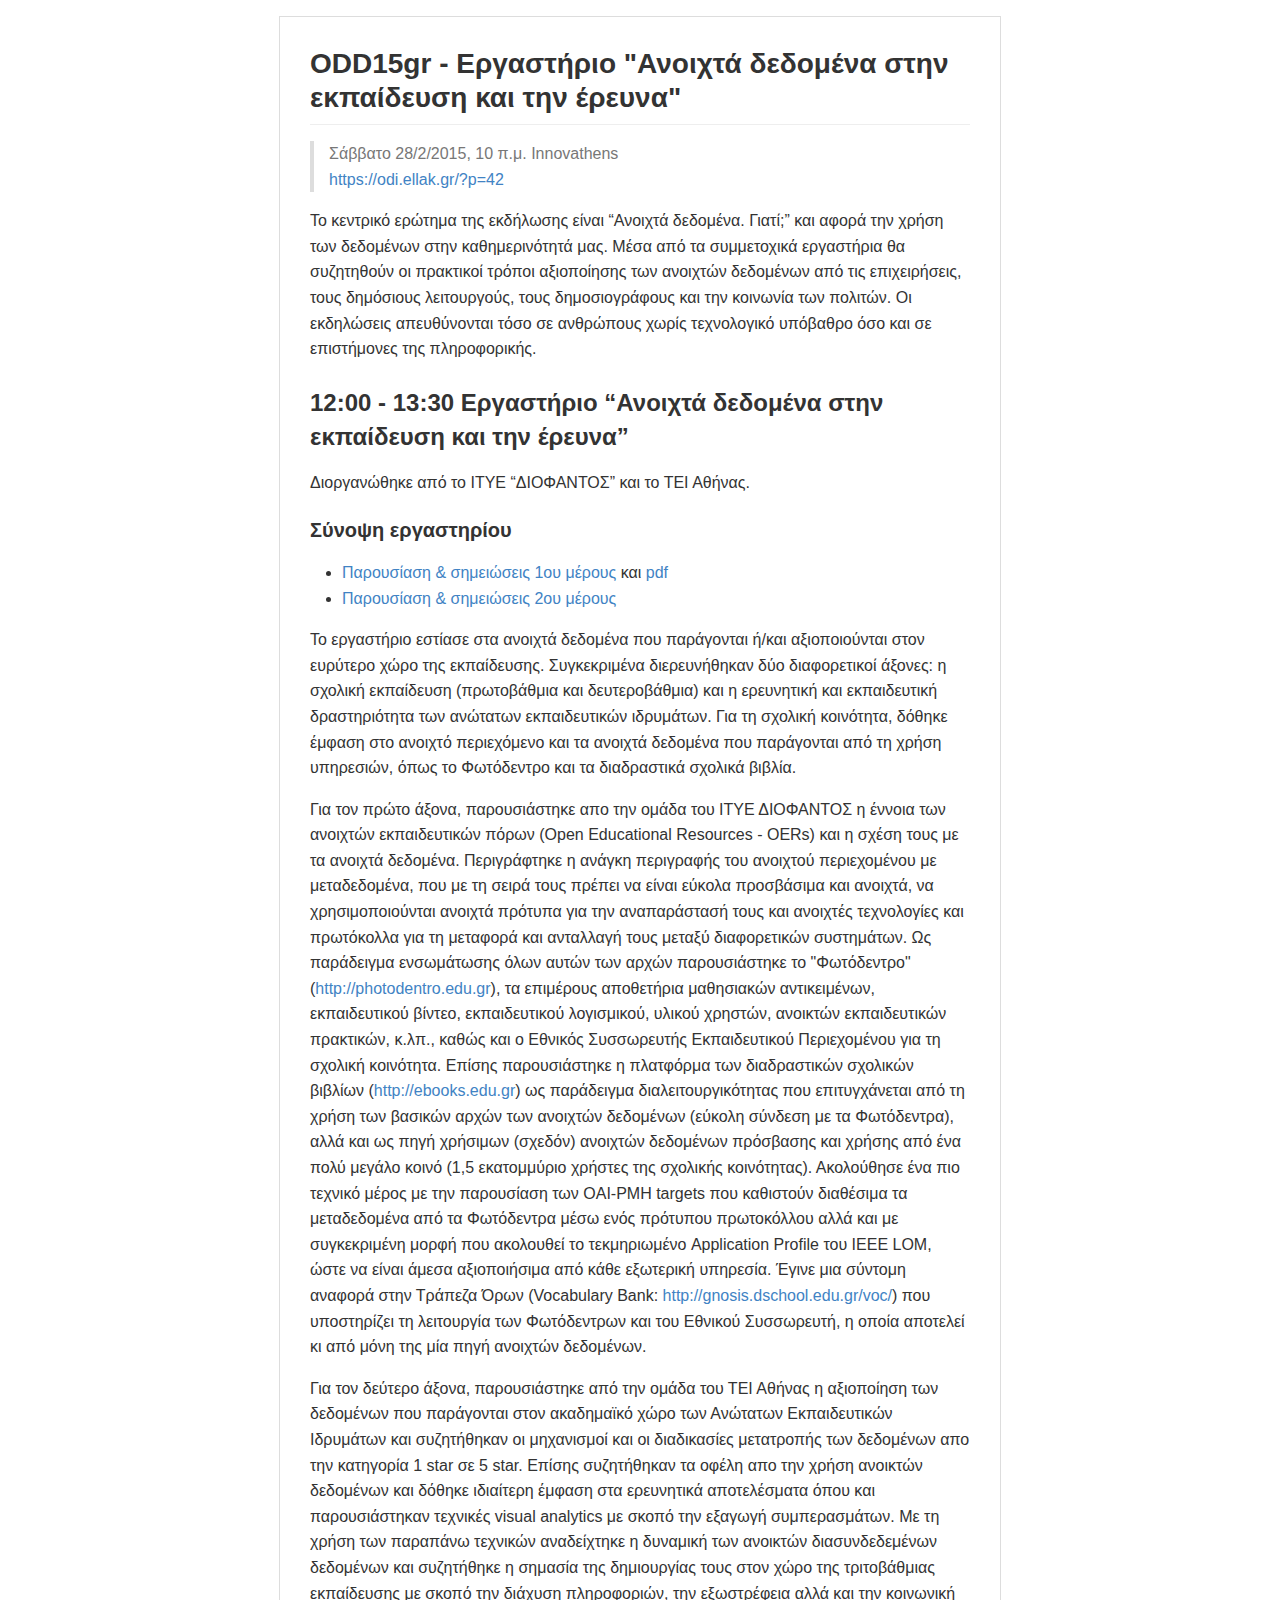
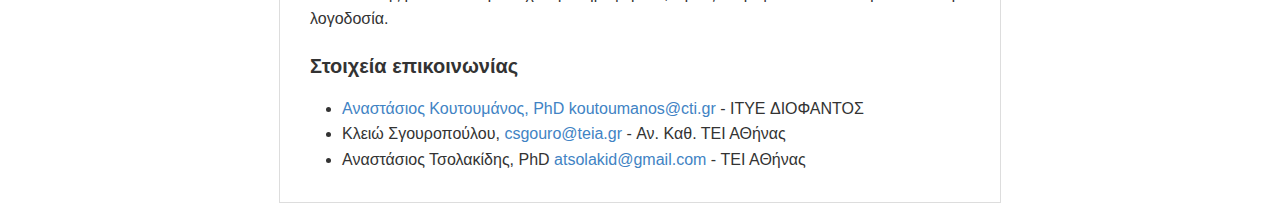
<file: odd15gr_edu-k12/index.html>
<!DOCTYPE html><html><head><meta charset="utf-8"><style>body {
  width: 45em;
  border: 1px solid #ddd;
  outline: 1300px solid #fff;
  margin: 16px auto;
}

body .markdown-body
{
  padding: 30px;
}

@font-face {
  font-family: octicons-anchor;
  src: url([data-uri]) format('woff');
}

.markdown-body {
  -ms-text-size-adjust: 100%;
  -webkit-text-size-adjust: 100%;
  color: #333;
  overflow: hidden;
  font-family: "Helvetica Neue", Helvetica, "Segoe UI", Arial, freesans, sans-serif;
  font-size: 16px;
  line-height: 1.6;
  word-wrap: break-word;
}

.markdown-body a {
  background: transparent;
}

.markdown-body a:active,
.markdown-body a:hover {
  outline: 0;
}

.markdown-body strong {
  font-weight: bold;
}

.markdown-body h1 {
  font-size: 2em;
  margin: 0.67em 0;
}

.markdown-body img {
  border: 0;
}

.markdown-body hr {
  -moz-box-sizing: content-box;
  box-sizing: content-box;
  height: 0;
}

.markdown-body pre {
  overflow: auto;
}

.markdown-body code,
.markdown-body kbd,
.markdown-body pre {
  font-family: monospace, monospace;
  font-size: 1em;
}

.markdown-body input {
  color: inherit;
  font: inherit;
  margin: 0;
}

.markdown-body html input[disabled] {
  cursor: default;
}

.markdown-body input {
  line-height: normal;
}

.markdown-body input[type="checkbox"] {
  -moz-box-sizing: border-box;
  box-sizing: border-box;
  padding: 0;
}

.markdown-body table {
  border-collapse: collapse;
  border-spacing: 0;
}

.markdown-body td,
.markdown-body th {
  padding: 0;
}

.markdown-body * {
  -moz-box-sizing: border-box;
  box-sizing: border-box;
}

.markdown-body input {
  font: 13px/1.4 Helvetica, arial, freesans, clean, sans-serif, "Segoe UI Emoji", "Segoe UI Symbol";
}

.markdown-body a {
  color: #4183c4;
  text-decoration: none;
}

.markdown-body a:hover,
.markdown-body a:focus,
.markdown-body a:active {
  text-decoration: underline;
}

.markdown-body hr {
  height: 0;
  margin: 15px 0;
  overflow: hidden;
  background: transparent;
  border: 0;
  border-bottom: 1px solid #ddd;
}

.markdown-body hr:before {
  display: table;
  content: "";
}

.markdown-body hr:after {
  display: table;
  clear: both;
  content: "";
}

.markdown-body h1,
.markdown-body h2,
.markdown-body h3,
.markdown-body h4,
.markdown-body h5,
.markdown-body h6 {
  margin-top: 15px;
  margin-bottom: 15px;
  line-height: 1.1;
}

.markdown-body h1 {
  font-size: 30px;
}

.markdown-body h2 {
  font-size: 21px;
}

.markdown-body h3 {
  font-size: 16px;
}

.markdown-body h4 {
  font-size: 14px;
}

.markdown-body h5 {
  font-size: 12px;
}

.markdown-body h6 {
  font-size: 11px;
}

.markdown-body blockquote {
  margin: 0;
}

.markdown-body ul,
.markdown-body ol {
  padding: 0;
  margin-top: 0;
  margin-bottom: 0;
}

.markdown-body ol ol,
.markdown-body ul ol {
  list-style-type: lower-roman;
}

.markdown-body ul ul ol,
.markdown-body ul ol ol,
.markdown-body ol ul ol,
.markdown-body ol ol ol {
  list-style-type: lower-alpha;
}

.markdown-body dd {
  margin-left: 0;
}

.markdown-body code {
  font: 12px Consolas, "Liberation Mono", Menlo, Courier, monospace;
}

.markdown-body pre {
  margin-top: 0;
  margin-bottom: 0;
  font: 12px Consolas, "Liberation Mono", Menlo, Courier, monospace;
}

.markdown-body .octicon {
  font: normal normal 16px octicons-anchor;
  line-height: 1;
  display: inline-block;
  text-decoration: none;
  -webkit-font-smoothing: antialiased;
  -moz-osx-font-smoothing: grayscale;
  -webkit-user-select: none;
  -moz-user-select: none;
  -ms-user-select: none;
  user-select: none;
}

.markdown-body .octicon-link:before {
  content: '\f05c';
}

.markdown-body>*:first-child {
  margin-top: 0 !important;
}

.markdown-body>*:last-child {
  margin-bottom: 0 !important;
}

.markdown-body .anchor {
  position: absolute;
  top: 0;
  bottom: 0;
  left: 0;
  display: block;
  padding-right: 6px;
  padding-left: 30px;
  margin-left: -30px;
}

.markdown-body .anchor:focus {
  outline: none;
}

.markdown-body h1,
.markdown-body h2,
.markdown-body h3,
.markdown-body h4,
.markdown-body h5,
.markdown-body h6 {
  position: relative;
  margin-top: 1em;
  margin-bottom: 16px;
  font-weight: bold;
  line-height: 1.4;
}

.markdown-body h1 .octicon-link,
.markdown-body h2 .octicon-link,
.markdown-body h3 .octicon-link,
.markdown-body h4 .octicon-link,
.markdown-body h5 .octicon-link,
.markdown-body h6 .octicon-link {
  display: none;
  color: #000;
  vertical-align: middle;
}

.markdown-body h1:hover .anchor,
.markdown-body h2:hover .anchor,
.markdown-body h3:hover .anchor,
.markdown-body h4:hover .anchor,
.markdown-body h5:hover .anchor,
.markdown-body h6:hover .anchor {
  padding-left: 8px;
  margin-left: -30px;
  line-height: 1;
  text-decoration: none;
}

.markdown-body h1:hover .anchor .octicon-link,
.markdown-body h2:hover .anchor .octicon-link,
.markdown-body h3:hover .anchor .octicon-link,
.markdown-body h4:hover .anchor .octicon-link,
.markdown-body h5:hover .anchor .octicon-link,
.markdown-body h6:hover .anchor .octicon-link {
  display: inline-block;
}

.markdown-body h1 {
  padding-bottom: 0.3em;
  font-size: 2.25em;
  line-height: 1.2;
  border-bottom: 1px solid #eee;
}

.markdown-body h2 {
  padding-bottom: 0.3em;
  font-size: 1.75em;
  line-height: 1.225;
  border-bottom: 1px solid #eee;
}

.markdown-body h3 {
  font-size: 1.5em;
  line-height: 1.43;
}

.markdown-body h4 {
  font-size: 1.25em;
}

.markdown-body h5 {
  font-size: 1em;
}

.markdown-body h6 {
  font-size: 1em;
  color: #777;
}

.markdown-body p,
.markdown-body blockquote,
.markdown-body ul,
.markdown-body ol,
.markdown-body dl,
.markdown-body table,
.markdown-body pre {
  margin-top: 0;
  margin-bottom: 16px;
}

.markdown-body hr {
  height: 4px;
  padding: 0;
  margin: 16px 0;
  background-color: #e7e7e7;
  border: 0 none;
}

.markdown-body ul,
.markdown-body ol {
  padding-left: 2em;
}

.markdown-body ul ul,
.markdown-body ul ol,
.markdown-body ol ol,
.markdown-body ol ul {
  margin-top: 0;
  margin-bottom: 0;
}

.markdown-body li>p {
  margin-top: 16px;
}

.markdown-body dl {
  padding: 0;
}

.markdown-body dl dt {
  padding: 0;
  margin-top: 16px;
  font-size: 1em;
  font-style: italic;
  font-weight: bold;
}

.markdown-body dl dd {
  padding: 0 16px;
  margin-bottom: 16px;
}

.markdown-body blockquote {
  padding: 0 15px;
  color: #777;
  border-left: 4px solid #ddd;
}

.markdown-body blockquote>:first-child {
  margin-top: 0;
}

.markdown-body blockquote>:last-child {
  margin-bottom: 0;
}

.markdown-body table {
  display: block;
  width: 100%;
  overflow: auto;
  word-break: normal;
  word-break: keep-all;
}

.markdown-body table th {
  font-weight: bold;
}

.markdown-body table th,
.markdown-body table td {
  padding: 6px 13px;
  border: 1px solid #ddd;
}

.markdown-body table tr {
  background-color: #fff;
  border-top: 1px solid #ccc;
}

.markdown-body table tr:nth-child(2n) {
  background-color: #f8f8f8;
}

.markdown-body img {
  max-width: 100%;
  -moz-box-sizing: border-box;
  box-sizing: border-box;
}

.markdown-body code {
  padding: 0;
  padding-top: 0.2em;
  padding-bottom: 0.2em;
  margin: 0;
  font-size: 85%;
  background-color: rgba(0,0,0,0.04);
  border-radius: 3px;
}

.markdown-body code:before,
.markdown-body code:after {
  letter-spacing: -0.2em;
  content: "\00a0";
}

.markdown-body pre>code {
  padding: 0;
  margin: 0;
  font-size: 100%;
  word-break: normal;
  white-space: pre;
  background: transparent;
  border: 0;
}

.markdown-body .highlight {
  margin-bottom: 16px;
}

.markdown-body .highlight pre,
.markdown-body pre {
  padding: 16px;
  overflow: auto;
  font-size: 85%;
  line-height: 1.45;
  background-color: #f7f7f7;
  border-radius: 3px;
}

.markdown-body .highlight pre {
  margin-bottom: 0;
  word-break: normal;
}

.markdown-body pre {
  word-wrap: normal;
}

.markdown-body pre code {
  display: inline;
  max-width: initial;
  padding: 0;
  margin: 0;
  overflow: initial;
  line-height: inherit;
  word-wrap: normal;
  background-color: transparent;
  border: 0;
}

.markdown-body pre code:before,
.markdown-body pre code:after {
  content: normal;
}

.markdown-body .highlight {
  background: #fff;
}

.markdown-body .highlight .h {
  color: #333;
  font-style: normal;
  font-weight: normal;
}

.markdown-body .highlight .mf,
.markdown-body .highlight .mh,
.markdown-body .highlight .mi,
.markdown-body .highlight .mo,
.markdown-body .highlight .il,
.markdown-body .highlight .m {
  color: #945277;
}

.markdown-body .highlight .s,
.markdown-body .highlight .sb,
.markdown-body .highlight .sc,
.markdown-body .highlight .sd,
.markdown-body .highlight .s2,
.markdown-body .highlight .se,
.markdown-body .highlight .sh,
.markdown-body .highlight .si,
.markdown-body .highlight .sx,
.markdown-body .highlight .s1 {
  color: #df5000;
}

.markdown-body .highlight .kc,
.markdown-body .highlight .kd,
.markdown-body .highlight .kn,
.markdown-body .highlight .kp,
.markdown-body .highlight .kr,
.markdown-body .highlight .kt,
.markdown-body .highlight .k,
.markdown-body .highlight .o {
  font-weight: bold;
}

.markdown-body .highlight .kt {
  color: #458;
}

.markdown-body .highlight .c,
.markdown-body .highlight .cm,
.markdown-body .highlight .c1 {
  color: #998;
  font-style: italic;
}

.markdown-body .highlight .cp,
.markdown-body .highlight .cs,
.markdown-body .highlight .cp .h {
  color: #999;
  font-weight: bold;
}

.markdown-body .highlight .cs {
  font-style: italic;
}

.markdown-body .highlight .n {
  color: #333;
}

.markdown-body .highlight .na,
.markdown-body .highlight .nv,
.markdown-body .highlight .vc,
.markdown-body .highlight .vg,
.markdown-body .highlight .vi {
  color: #008080;
}

.markdown-body .highlight .nb {
  color: #0086B3;
}

.markdown-body .highlight .nc {
  color: #458;
  font-weight: bold;
}

.markdown-body .highlight .no {
  color: #094e99;
}

.markdown-body .highlight .ni {
  color: #800080;
}

.markdown-body .highlight .ne {
  color: #990000;
  font-weight: bold;
}

.markdown-body .highlight .nf {
  color: #945277;
  font-weight: bold;
}

.markdown-body .highlight .nn {
  color: #555;
}

.markdown-body .highlight .nt {
  color: #000080;
}

.markdown-body .highlight .err {
  color: #a61717;
  background-color: #e3d2d2;
}

.markdown-body .highlight .gd {
  color: #000;
  background-color: #fdd;
}

.markdown-body .highlight .gd .x {
  color: #000;
  background-color: #faa;
}

.markdown-body .highlight .ge {
  font-style: italic;
}

.markdown-body .highlight .gr {
  color: #aa0000;
}

.markdown-body .highlight .gh {
  color: #999;
}

.markdown-body .highlight .gi {
  color: #000;
  background-color: #dfd;
}

.markdown-body .highlight .gi .x {
  color: #000;
  background-color: #afa;
}

.markdown-body .highlight .go {
  color: #888;
}

.markdown-body .highlight .gp {
  color: #555;
}

.markdown-body .highlight .gs {
  font-weight: bold;
}

.markdown-body .highlight .gu {
  color: #800080;
  font-weight: bold;
}

.markdown-body .highlight .gt {
  color: #aa0000;
}

.markdown-body .highlight .ow {
  font-weight: bold;
}

.markdown-body .highlight .w {
  color: #bbb;
}

.markdown-body .highlight .sr {
  color: #017936;
}

.markdown-body .highlight .ss {
  color: #8b467f;
}

.markdown-body .highlight .bp {
  color: #999;
}

.markdown-body .highlight .gc {
  color: #999;
  background-color: #EAF2F5;
}

.markdown-body kbd {
  background-color: #e7e7e7;
  background-image: -webkit-linear-gradient(#fefefe, #e7e7e7);
  background-image: linear-gradient(#fefefe, #e7e7e7);
  background-repeat: repeat-x;
  display: inline-block;
  padding: 3px 5px;
  font: 11px Consolas, "Liberation Mono", Menlo, Courier, monospace;
  line-height: 10px;
  color: #000;
  border: 1px solid #cfcfcf;
  border-radius: 2px;
}

.markdown-body .highlight .pl-coc,
.markdown-body .highlight .pl-entm,
.markdown-body .highlight .pl-eoa,
.markdown-body .highlight .pl-mai .pl-sf,
.markdown-body .highlight .pl-pdv,
.markdown-body .highlight .pl-sc,
.markdown-body .highlight .pl-sr,
.markdown-body .highlight .pl-v,
.markdown-body .highlight .pl-vpf {
  color: #0086b3;
}

.markdown-body .highlight .pl-eoac,
.markdown-body .highlight .pl-mdht,
.markdown-body .highlight .pl-mi1,
.markdown-body .highlight .pl-mri,
.markdown-body .highlight .pl-va,
.markdown-body .highlight .pl-vpu {
  color: #008080;
}

.markdown-body .highlight .pl-c,
.markdown-body .highlight .pl-pdc {
  color: #b4b7b4;
  font-style: italic;
}

.markdown-body .highlight .pl-k,
.markdown-body .highlight .pl-ko,
.markdown-body .highlight .pl-kolp,
.markdown-body .highlight .pl-mc,
.markdown-body .highlight .pl-mr,
.markdown-body .highlight .pl-ms,
.markdown-body .highlight .pl-s,
.markdown-body .highlight .pl-sok,
.markdown-body .highlight .pl-st {
  color: #6e5494;
}

.markdown-body .highlight .pl-ef,
.markdown-body .highlight .pl-enf,
.markdown-body .highlight .pl-enm,
.markdown-body .highlight .pl-entc,
.markdown-body .highlight .pl-eoi,
.markdown-body .highlight .pl-sf,
.markdown-body .highlight .pl-smc {
  color: #d12089;
}

.markdown-body .highlight .pl-ens,
.markdown-body .highlight .pl-eoai,
.markdown-body .highlight .pl-kos,
.markdown-body .highlight .pl-mh .pl-pdh,
.markdown-body .highlight .pl-mp,
.markdown-body .highlight .pl-pde,
.markdown-body .highlight .pl-stp {
  color: #458;
}

.markdown-body .highlight .pl-enti {
  color: #d12089;
  font-weight: bold;
}

.markdown-body .highlight .pl-cce,
.markdown-body .highlight .pl-enc,
.markdown-body .highlight .pl-kou,
.markdown-body .highlight .pl-mq {
  color: #f93;
}

.markdown-body .highlight .pl-mp1 .pl-sf {
  color: #458;
  font-weight: bold;
}

.markdown-body .highlight .pl-cos,
.markdown-body .highlight .pl-ent,
.markdown-body .highlight .pl-md,
.markdown-body .highlight .pl-mdhf,
.markdown-body .highlight .pl-ml,
.markdown-body .highlight .pl-pdc1,
.markdown-body .highlight .pl-pds,
.markdown-body .highlight .pl-s1,
.markdown-body .highlight .pl-scp,
.markdown-body .highlight .pl-sol {
  color: #df5000;
}

.markdown-body .highlight .pl-c1,
.markdown-body .highlight .pl-cn,
.markdown-body .highlight .pl-pse,
.markdown-body .highlight .pl-pse .pl-s2,
.markdown-body .highlight .pl-vi {
  color: #a31515;
}

.markdown-body .highlight .pl-mb,
.markdown-body .highlight .pl-pdb {
  color: #df5000;
  font-weight: bold;
}

.markdown-body .highlight .pl-mi,
.markdown-body .highlight .pl-pdi {
  color: #6e5494;
  font-style: italic;
}

.markdown-body .highlight .pl-ms1 {
  background-color: #f5f5f5;
}

.markdown-body .highlight .pl-mdh,
.markdown-body .highlight .pl-mdi {
  font-weight: bold;
}

.markdown-body .highlight .pl-mdr {
  color: #0086b3;
  font-weight: bold;
}

.markdown-body .highlight .pl-s2 {
  color: #333;
}

.markdown-body .highlight .pl-ii {
  background-color: #df5000;
  color: #fff;
}

.markdown-body .highlight .pl-ib {
  background-color: #f93;
}

.markdown-body .highlight .pl-id {
  background-color: #a31515;
  color: #fff;
}

.markdown-body .highlight .pl-iu {
  background-color: #b4b7b4;
}

.markdown-body .highlight .pl-mo {
  color: #969896;
}

.markdown-body .task-list-item {
  list-style-type: none;
}

.markdown-body .task-list-item+.task-list-item {
  margin-top: 3px;
}

.markdown-body .task-list-item input {
  float: left;
  margin: 0.3em 0 0.25em -1.6em;
  vertical-align: middle;
}</style><title>#ODD15gr - Ανοιχτά δεδομένα στην εκπαίδευση και την έρευνα</title></head><body><article class="markdown-body"><h2>
<a id="user-content-open-data-day-2015-greece-education" class="anchor" href="#open-data-day-2015-greece--education" aria-hidden="true"><span class="octicon octicon-link"></span></a>ODD15gr - Εργαστήριο "Ανοιχτά δεδομένα στην εκπαίδευση και την έρευνα"</h2>

<blockquote>
<p>Σάββατο 28/2/2015, 10 π.μ. Innovathens<br>
<a href="https://odi.ellak.gr/?p=42">https://odi.ellak.gr/?p=42</a> </p>
</blockquote>

<p>Το κεντρικό ερώτημα της εκδήλωσης είναι “Ανοιχτά δεδομένα. Γιατί;” και αφορά την χρήση των δεδομένων στην καθημερινότητά μας. Μέσα από τα συμμετοχικά εργαστήρια θα συζητηθούν οι πρακτικοί τρόποι αξιοποίησης των ανοιχτών δεδομένων από τις επιχειρήσεις, τους δημόσιους λειτουργούς, τους δημοσιογράφους και την κοινωνία των πολιτών. 
Οι εκδηλώσεις απευθύνονται τόσο σε ανθρώπους χωρίς τεχνολογικό υπόβαθρο όσο και σε επιστήμονες της πληροφορικής.</p>

<h3>
<a id="user-content-1200---1330----Εργαστήριο-Ανοιχτά-δεδομένα-στην-εκπαίδευση-και-την-έρευνα" class="anchor" href="#1200---1330----%CE%95%CF%81%CE%B3%CE%B1%CF%83%CF%84%CE%AE%CF%81%CE%B9%CE%BF-%CE%91%CE%BD%CE%BF%CE%B9%CF%87%CF%84%CE%AC-%CE%B4%CE%B5%CE%B4%CE%BF%CE%BC%CE%AD%CE%BD%CE%B1-%CF%83%CF%84%CE%B7%CE%BD-%CE%B5%CE%BA%CF%80%CE%B1%CE%AF%CE%B4%CE%B5%CF%85%CF%83%CE%B7-%CE%BA%CE%B1%CE%B9-%CF%84%CE%B7%CE%BD-%CE%AD%CF%81%CE%B5%CF%85%CE%BD%CE%B1" aria-hidden="true"><span class="octicon octicon-link"></span></a>12:00 - 13:30    Εργαστήριο “Ανοιχτά δεδομένα στην εκπαίδευση και την έρευνα”</h3>

<p>Διοργανώθηκε από το ΙΤΥΕ “ΔΙΟΦΑΝΤΟΣ” και το ΤΕΙ Αθήνας.</p>

<h4>
<a id="user-content-Σύνοψη-εργαστηρίου" class="anchor" href="#%CE%A3%CF%8D%CE%BD%CE%BF%CF%88%CE%B7-%CE%B5%CF%81%CE%B3%CE%B1%CF%83%CF%84%CE%B7%CF%81%CE%AF%CE%BF%CF%85" aria-hidden="true"><span class="octicon octicon-link"></span></a>Σύνοψη εργαστηρίου</h4>

<ul>
<li>
<a href="./ODD15gr_EDU-K12.html">Παρουσίαση &amp; σημειώσεις 1ου μέρους</a> και <a href="./ODD15gr_EDU-K12.pdf">pdf</a>
</li>
<li><a href="./theodi_tei.pdf">Παρουσίαση &amp; σημειώσεις 2ου μέρους</a></li>
</ul>

<p>Το εργαστήριο εστίασε στα ανοιχτά δεδομένα που παράγονται ή/και αξιοποιούνται στον ευρύτερο χώρο της εκπαίδευσης. Συγκεκριμένα διερευνήθηκαν δύο διαφορετικοί άξονες: η σχολική εκπαίδευση (πρωτοβάθμια και δευτεροβάθμια) και η ερευνητική και εκπαιδευτική δραστηριότητα των ανώτατων εκπαιδευτικών ιδρυμάτων. Για τη σχολική κοινότητα, δόθηκε έμφαση στο ανοιχτό περιεχόμενο και τα ανοιχτά δεδομένα που παράγονται από τη χρήση υπηρεσιών, όπως το Φωτόδεντρο και τα διαδραστικά σχολικά βιβλία.  </p>

<p>Για τον πρώτο άξονα, παρουσιάστηκε απο την ομάδα του ΙΤΥΕ ΔΙΟΦΑΝΤΟΣ η έννοια των ανοιχτών εκπαιδευτικών πόρων (Open Educational Resources - OERs) και η σχέση τους με τα ανοιχτά δεδομένα. Περιγράφτηκε η ανάγκη περιγραφής του ανοιχτού περιεχομένου με μεταδεδομένα, που με τη σειρά τους πρέπει να είναι εύκολα προσβάσιμα και ανοιχτά, να χρησιμοποιούνται ανοιχτά πρότυπα για την αναπαράστασή τους και ανοιχτές τεχνολογίες και πρωτόκολλα για τη μεταφορά και ανταλλαγή τους μεταξύ διαφορετικών συστημάτων. Ως παράδειγμα ενσωμάτωσης όλων αυτών των αρχών παρουσιάστηκε το "Φωτόδεντρο" (<a href="http://photodentro.edu.gr">http://photodentro.edu.gr</a>), τα επιμέρους αποθετήρια μαθησιακών αντικειμένων, εκπαιδευτικού βίντεο, εκπαιδευτικού λογισμικού, υλικού χρηστών, ανοικτών εκπαιδευτικών πρακτικών, κ.λπ., καθώς και ο Εθνικός Συσσωρευτής Εκπαιδευτικού Περιεχομένου για τη σχολική κοινότητα. Επίσης παρουσιάστηκε η πλατφόρμα των διαδραστικών σχολικών βιβλίων (<a href="http://ebooks.edu.gr">http://ebooks.edu.gr</a>) ως παράδειγμα διαλειτουργικότητας που επιτυγχάνεται από τη χρήση των βασικών αρχών των ανοιχτών δεδομένων (εύκολη σύνδεση με τα Φωτόδεντρα), αλλά και ως πηγή χρήσιμων (σχεδόν) ανοιχτών δεδομένων πρόσβασης και χρήσης από ένα πολύ μεγάλο κοινό (1,5 εκατομμύριο χρήστες της σχολικής κοινότητας). Ακολούθησε ένα πιο τεχνικό μέρος με την παρουσίαση των OAI-PMH targets που καθιστούν διαθέσιμα τα μεταδεδομένα από τα Φωτόδεντρα μέσω ενός πρότυπου πρωτοκόλλου αλλά και με συγκεκριμένη μορφή που ακολουθεί το τεκμηριωμένο Application Profile του IEEE LOM, ώστε να είναι άμεσα αξιοποιήσιμα από κάθε εξωτερική υπηρεσία. Έγινε μια σύντομη αναφορά στην Τράπεζα Όρων (Vocabulary Bank: <a href="http://gnosis.dschool.edu.gr/voc/">http://gnosis.dschool.edu.gr/voc/</a>) που υποστηρίζει τη λειτουργία των Φωτόδεντρων και του Εθνικού Συσσωρευτή, η οποία αποτελεί κι από μόνη της μία πηγή ανοιχτών δεδομένων. </p>

<p>Για τον δεύτερο άξονα, παρουσιάστηκε από την ομάδα του ΤΕΙ Αθήνας η αξιοποίηση των δεδομένων που παράγονται στον ακαδημαϊκό χώρο των Ανώτατων Εκπαιδευτικών Ιδρυμάτων και συζητήθηκαν οι μηχανισμοί και οι διαδικασίες μετατροπής των δεδομένων απο την κατηγορία 1 star σε 5 star. Επίσης συζητήθηκαν τα οφέλη απο την χρήση ανοικτών δεδομένων και δόθηκε ιδιαίτερη έμφαση στα ερευνητικά αποτελέσματα όπου και παρουσιάστηκαν τεχνικές visual analytics με σκοπό την εξαγωγή συμπερασμάτων. Με τη χρήση των παραπάνω τεχνικών αναδείχτηκε η δυναμική των ανοικτών διασυνδεδεμένων δεδομένων και συζητήθηκε η σημασία της δημιουργίας τους στον χώρο της τριτοβάθμιας εκπαίδευσης με σκοπό την διάχυση πληροφοριών, την εξωστρέφεια αλλά και την κοινωνική λογοδοσία. </p>

<h4>
<a id="user-content-Στοιχεία-επικοινωνίας" class="anchor" href="#%CE%A3%CF%84%CE%BF%CE%B9%CF%87%CE%B5%CE%AF%CE%B1-%CE%B5%CF%80%CE%B9%CE%BA%CE%BF%CE%B9%CE%BD%CF%89%CE%BD%CE%AF%CE%B1%CF%82" aria-hidden="true"><span class="octicon octicon-link"></span></a>Στοιχεία επικοινωνίας</h4>

<ul>
<li>
<a href="http://tafkey.eu">Αναστάσιος Κουτουμάνος, PhD</a> <a href="mailto:koutoumanos@cti.gr">koutoumanos@cti.gr</a> - ITYE ΔΙΟΦΑΝΤΟΣ</li>
<li>Κλειώ Σγουροπούλου, <a href="mailto:csgouro@teia.gr">csgouro@teia.gr</a> - Αν. Καθ. ΤΕΙ ΑΘήνας</li>
<li>Αναστάσιος Τσολακίδης, PhD <a href="mailto:atsolakid@gmail.com">atsolakid@gmail.com</a> - ΤΕΙ ΑΘήνας</li>
</ul>
</article></body></html>
</file>
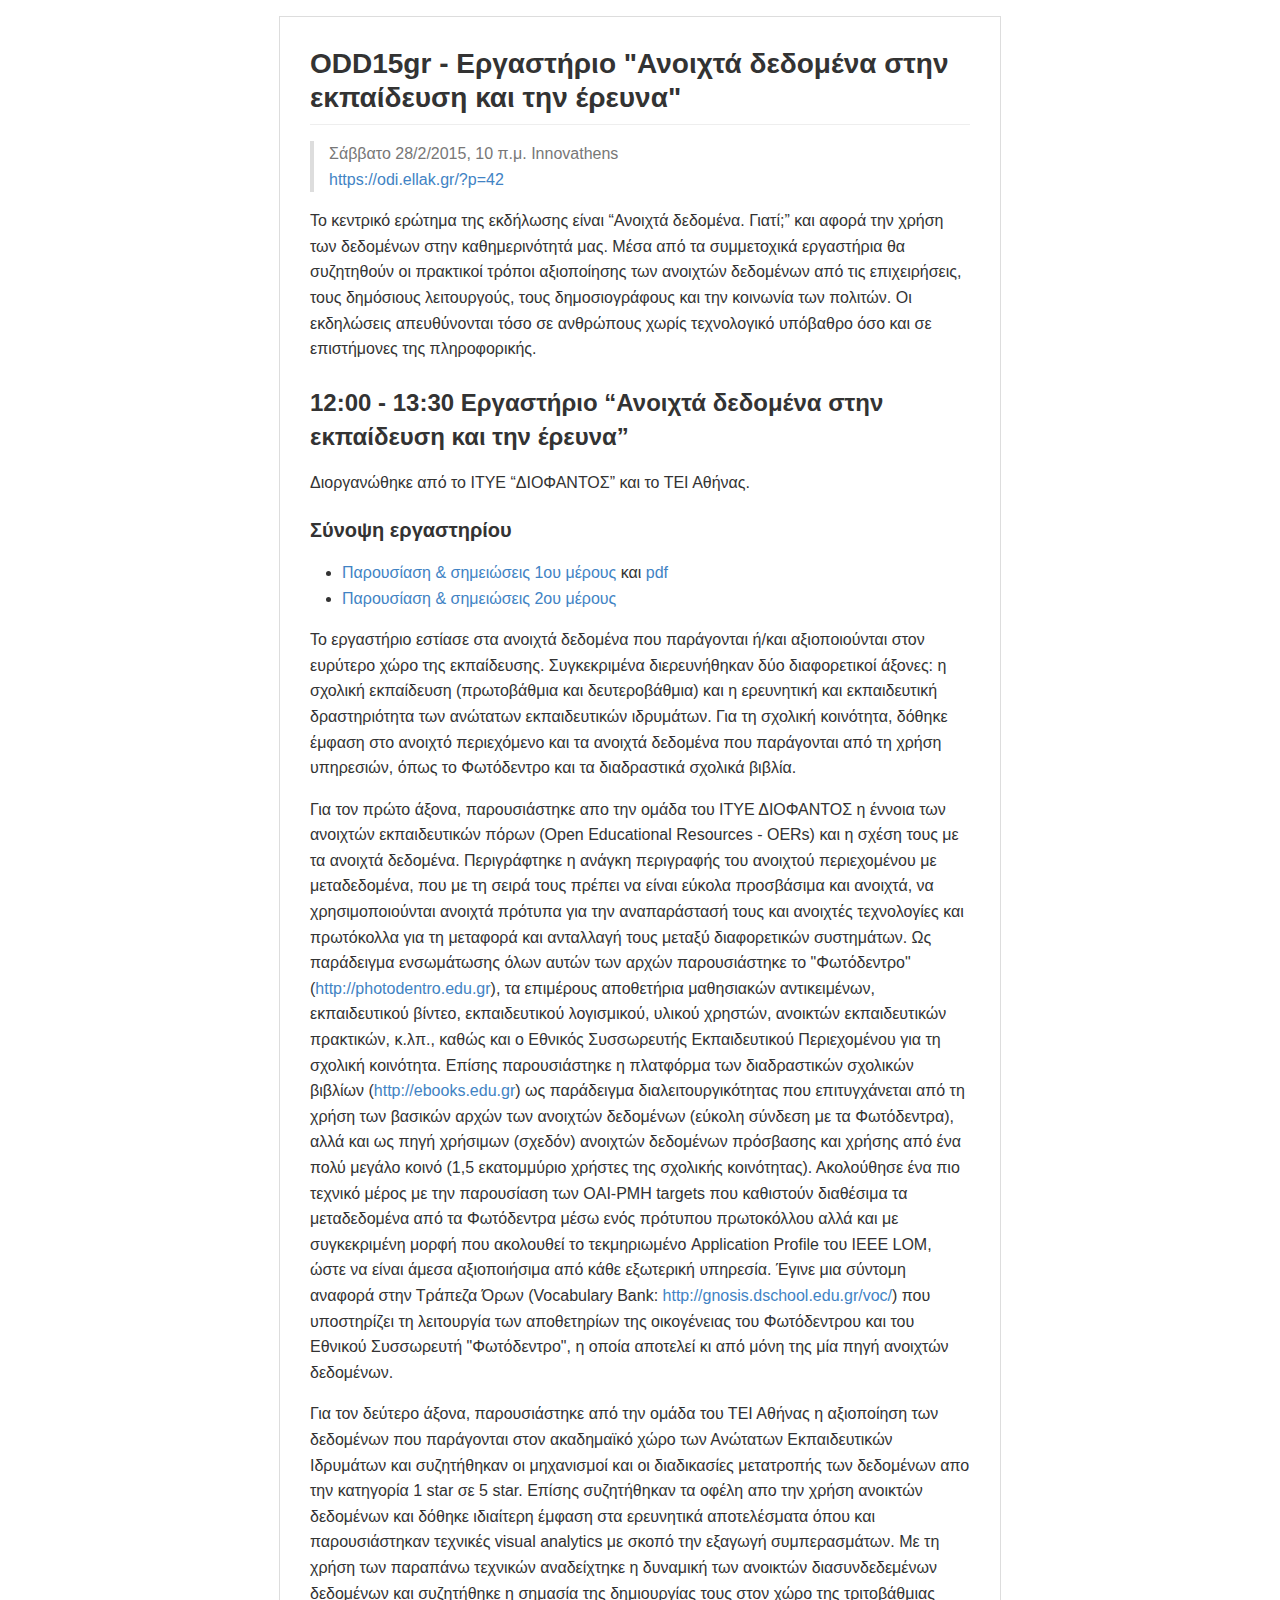
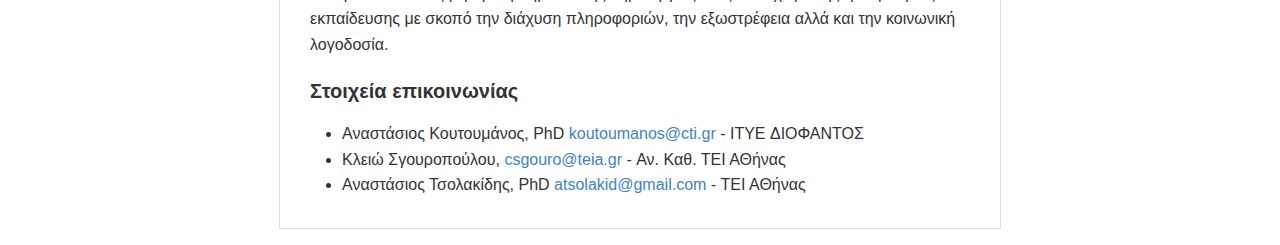
<file: odd15gr_edu/index.html>
<!DOCTYPE html><html><head><meta charset="utf-8"><style>body {
  width: 45em;
  border: 1px solid #ddd;
  outline: 1300px solid #fff;
  margin: 16px auto;
}

body .markdown-body
{
  padding: 30px;
}

@font-face {
  font-family: octicons-anchor;
  src: url([data-uri]) format('woff');
}

.markdown-body {
  -ms-text-size-adjust: 100%;
  -webkit-text-size-adjust: 100%;
  color: #333;
  overflow: hidden;
  font-family: "Helvetica Neue", Helvetica, "Segoe UI", Arial, freesans, sans-serif;
  font-size: 16px;
  line-height: 1.6;
  word-wrap: break-word;
}

.markdown-body a {
  background: transparent;
}

.markdown-body a:active,
.markdown-body a:hover {
  outline: 0;
}

.markdown-body strong {
  font-weight: bold;
}

.markdown-body h1 {
  font-size: 2em;
  margin: 0.67em 0;
}

.markdown-body img {
  border: 0;
}

.markdown-body hr {
  -moz-box-sizing: content-box;
  box-sizing: content-box;
  height: 0;
}

.markdown-body pre {
  overflow: auto;
}

.markdown-body code,
.markdown-body kbd,
.markdown-body pre {
  font-family: monospace, monospace;
  font-size: 1em;
}

.markdown-body input {
  color: inherit;
  font: inherit;
  margin: 0;
}

.markdown-body html input[disabled] {
  cursor: default;
}

.markdown-body input {
  line-height: normal;
}

.markdown-body input[type="checkbox"] {
  -moz-box-sizing: border-box;
  box-sizing: border-box;
  padding: 0;
}

.markdown-body table {
  border-collapse: collapse;
  border-spacing: 0;
}

.markdown-body td,
.markdown-body th {
  padding: 0;
}

.markdown-body * {
  -moz-box-sizing: border-box;
  box-sizing: border-box;
}

.markdown-body input {
  font: 13px/1.4 Helvetica, arial, freesans, clean, sans-serif, "Segoe UI Emoji", "Segoe UI Symbol";
}

.markdown-body a {
  color: #4183c4;
  text-decoration: none;
}

.markdown-body a:hover,
.markdown-body a:focus,
.markdown-body a:active {
  text-decoration: underline;
}

.markdown-body hr {
  height: 0;
  margin: 15px 0;
  overflow: hidden;
  background: transparent;
  border: 0;
  border-bottom: 1px solid #ddd;
}

.markdown-body hr:before {
  display: table;
  content: "";
}

.markdown-body hr:after {
  display: table;
  clear: both;
  content: "";
}

.markdown-body h1,
.markdown-body h2,
.markdown-body h3,
.markdown-body h4,
.markdown-body h5,
.markdown-body h6 {
  margin-top: 15px;
  margin-bottom: 15px;
  line-height: 1.1;
}

.markdown-body h1 {
  font-size: 30px;
}

.markdown-body h2 {
  font-size: 21px;
}

.markdown-body h3 {
  font-size: 16px;
}

.markdown-body h4 {
  font-size: 14px;
}

.markdown-body h5 {
  font-size: 12px;
}

.markdown-body h6 {
  font-size: 11px;
}

.markdown-body blockquote {
  margin: 0;
}

.markdown-body ul,
.markdown-body ol {
  padding: 0;
  margin-top: 0;
  margin-bottom: 0;
}

.markdown-body ol ol,
.markdown-body ul ol {
  list-style-type: lower-roman;
}

.markdown-body ul ul ol,
.markdown-body ul ol ol,
.markdown-body ol ul ol,
.markdown-body ol ol ol {
  list-style-type: lower-alpha;
}

.markdown-body dd {
  margin-left: 0;
}

.markdown-body code {
  font: 12px Consolas, "Liberation Mono", Menlo, Courier, monospace;
}

.markdown-body pre {
  margin-top: 0;
  margin-bottom: 0;
  font: 12px Consolas, "Liberation Mono", Menlo, Courier, monospace;
}

.markdown-body .octicon {
  font: normal normal 16px octicons-anchor;
  line-height: 1;
  display: inline-block;
  text-decoration: none;
  -webkit-font-smoothing: antialiased;
  -moz-osx-font-smoothing: grayscale;
  -webkit-user-select: none;
  -moz-user-select: none;
  -ms-user-select: none;
  user-select: none;
}

.markdown-body .octicon-link:before {
  content: '\f05c';
}

.markdown-body>*:first-child {
  margin-top: 0 !important;
}

.markdown-body>*:last-child {
  margin-bottom: 0 !important;
}

.markdown-body .anchor {
  position: absolute;
  top: 0;
  bottom: 0;
  left: 0;
  display: block;
  padding-right: 6px;
  padding-left: 30px;
  margin-left: -30px;
}

.markdown-body .anchor:focus {
  outline: none;
}

.markdown-body h1,
.markdown-body h2,
.markdown-body h3,
.markdown-body h4,
.markdown-body h5,
.markdown-body h6 {
  position: relative;
  margin-top: 1em;
  margin-bottom: 16px;
  font-weight: bold;
  line-height: 1.4;
}

.markdown-body h1 .octicon-link,
.markdown-body h2 .octicon-link,
.markdown-body h3 .octicon-link,
.markdown-body h4 .octicon-link,
.markdown-body h5 .octicon-link,
.markdown-body h6 .octicon-link {
  display: none;
  color: #000;
  vertical-align: middle;
}

.markdown-body h1:hover .anchor,
.markdown-body h2:hover .anchor,
.markdown-body h3:hover .anchor,
.markdown-body h4:hover .anchor,
.markdown-body h5:hover .anchor,
.markdown-body h6:hover .anchor {
  padding-left: 8px;
  margin-left: -30px;
  line-height: 1;
  text-decoration: none;
}

.markdown-body h1:hover .anchor .octicon-link,
.markdown-body h2:hover .anchor .octicon-link,
.markdown-body h3:hover .anchor .octicon-link,
.markdown-body h4:hover .anchor .octicon-link,
.markdown-body h5:hover .anchor .octicon-link,
.markdown-body h6:hover .anchor .octicon-link {
  display: inline-block;
}

.markdown-body h1 {
  padding-bottom: 0.3em;
  font-size: 2.25em;
  line-height: 1.2;
  border-bottom: 1px solid #eee;
}

.markdown-body h2 {
  padding-bottom: 0.3em;
  font-size: 1.75em;
  line-height: 1.225;
  border-bottom: 1px solid #eee;
}

.markdown-body h3 {
  font-size: 1.5em;
  line-height: 1.43;
}

.markdown-body h4 {
  font-size: 1.25em;
}

.markdown-body h5 {
  font-size: 1em;
}

.markdown-body h6 {
  font-size: 1em;
  color: #777;
}

.markdown-body p,
.markdown-body blockquote,
.markdown-body ul,
.markdown-body ol,
.markdown-body dl,
.markdown-body table,
.markdown-body pre {
  margin-top: 0;
  margin-bottom: 16px;
}

.markdown-body hr {
  height: 4px;
  padding: 0;
  margin: 16px 0;
  background-color: #e7e7e7;
  border: 0 none;
}

.markdown-body ul,
.markdown-body ol {
  padding-left: 2em;
}

.markdown-body ul ul,
.markdown-body ul ol,
.markdown-body ol ol,
.markdown-body ol ul {
  margin-top: 0;
  margin-bottom: 0;
}

.markdown-body li>p {
  margin-top: 16px;
}

.markdown-body dl {
  padding: 0;
}

.markdown-body dl dt {
  padding: 0;
  margin-top: 16px;
  font-size: 1em;
  font-style: italic;
  font-weight: bold;
}

.markdown-body dl dd {
  padding: 0 16px;
  margin-bottom: 16px;
}

.markdown-body blockquote {
  padding: 0 15px;
  color: #777;
  border-left: 4px solid #ddd;
}

.markdown-body blockquote>:first-child {
  margin-top: 0;
}

.markdown-body blockquote>:last-child {
  margin-bottom: 0;
}

.markdown-body table {
  display: block;
  width: 100%;
  overflow: auto;
  word-break: normal;
  word-break: keep-all;
}

.markdown-body table th {
  font-weight: bold;
}

.markdown-body table th,
.markdown-body table td {
  padding: 6px 13px;
  border: 1px solid #ddd;
}

.markdown-body table tr {
  background-color: #fff;
  border-top: 1px solid #ccc;
}

.markdown-body table tr:nth-child(2n) {
  background-color: #f8f8f8;
}

.markdown-body img {
  max-width: 100%;
  -moz-box-sizing: border-box;
  box-sizing: border-box;
}

.markdown-body code {
  padding: 0;
  padding-top: 0.2em;
  padding-bottom: 0.2em;
  margin: 0;
  font-size: 85%;
  background-color: rgba(0,0,0,0.04);
  border-radius: 3px;
}

.markdown-body code:before,
.markdown-body code:after {
  letter-spacing: -0.2em;
  content: "\00a0";
}

.markdown-body pre>code {
  padding: 0;
  margin: 0;
  font-size: 100%;
  word-break: normal;
  white-space: pre;
  background: transparent;
  border: 0;
}

.markdown-body .highlight {
  margin-bottom: 16px;
}

.markdown-body .highlight pre,
.markdown-body pre {
  padding: 16px;
  overflow: auto;
  font-size: 85%;
  line-height: 1.45;
  background-color: #f7f7f7;
  border-radius: 3px;
}

.markdown-body .highlight pre {
  margin-bottom: 0;
  word-break: normal;
}

.markdown-body pre {
  word-wrap: normal;
}

.markdown-body pre code {
  display: inline;
  max-width: initial;
  padding: 0;
  margin: 0;
  overflow: initial;
  line-height: inherit;
  word-wrap: normal;
  background-color: transparent;
  border: 0;
}

.markdown-body pre code:before,
.markdown-body pre code:after {
  content: normal;
}

.markdown-body .highlight {
  background: #fff;
}

.markdown-body .highlight .h {
  color: #333;
  font-style: normal;
  font-weight: normal;
}

.markdown-body .highlight .mf,
.markdown-body .highlight .mh,
.markdown-body .highlight .mi,
.markdown-body .highlight .mo,
.markdown-body .highlight .il,
.markdown-body .highlight .m {
  color: #945277;
}

.markdown-body .highlight .s,
.markdown-body .highlight .sb,
.markdown-body .highlight .sc,
.markdown-body .highlight .sd,
.markdown-body .highlight .s2,
.markdown-body .highlight .se,
.markdown-body .highlight .sh,
.markdown-body .highlight .si,
.markdown-body .highlight .sx,
.markdown-body .highlight .s1 {
  color: #df5000;
}

.markdown-body .highlight .kc,
.markdown-body .highlight .kd,
.markdown-body .highlight .kn,
.markdown-body .highlight .kp,
.markdown-body .highlight .kr,
.markdown-body .highlight .kt,
.markdown-body .highlight .k,
.markdown-body .highlight .o {
  font-weight: bold;
}

.markdown-body .highlight .kt {
  color: #458;
}

.markdown-body .highlight .c,
.markdown-body .highlight .cm,
.markdown-body .highlight .c1 {
  color: #998;
  font-style: italic;
}

.markdown-body .highlight .cp,
.markdown-body .highlight .cs,
.markdown-body .highlight .cp .h {
  color: #999;
  font-weight: bold;
}

.markdown-body .highlight .cs {
  font-style: italic;
}

.markdown-body .highlight .n {
  color: #333;
}

.markdown-body .highlight .na,
.markdown-body .highlight .nv,
.markdown-body .highlight .vc,
.markdown-body .highlight .vg,
.markdown-body .highlight .vi {
  color: #008080;
}

.markdown-body .highlight .nb {
  color: #0086B3;
}

.markdown-body .highlight .nc {
  color: #458;
  font-weight: bold;
}

.markdown-body .highlight .no {
  color: #094e99;
}

.markdown-body .highlight .ni {
  color: #800080;
}

.markdown-body .highlight .ne {
  color: #990000;
  font-weight: bold;
}

.markdown-body .highlight .nf {
  color: #945277;
  font-weight: bold;
}

.markdown-body .highlight .nn {
  color: #555;
}

.markdown-body .highlight .nt {
  color: #000080;
}

.markdown-body .highlight .err {
  color: #a61717;
  background-color: #e3d2d2;
}

.markdown-body .highlight .gd {
  color: #000;
  background-color: #fdd;
}

.markdown-body .highlight .gd .x {
  color: #000;
  background-color: #faa;
}

.markdown-body .highlight .ge {
  font-style: italic;
}

.markdown-body .highlight .gr {
  color: #aa0000;
}

.markdown-body .highlight .gh {
  color: #999;
}

.markdown-body .highlight .gi {
  color: #000;
  background-color: #dfd;
}

.markdown-body .highlight .gi .x {
  color: #000;
  background-color: #afa;
}

.markdown-body .highlight .go {
  color: #888;
}

.markdown-body .highlight .gp {
  color: #555;
}

.markdown-body .highlight .gs {
  font-weight: bold;
}

.markdown-body .highlight .gu {
  color: #800080;
  font-weight: bold;
}

.markdown-body .highlight .gt {
  color: #aa0000;
}

.markdown-body .highlight .ow {
  font-weight: bold;
}

.markdown-body .highlight .w {
  color: #bbb;
}

.markdown-body .highlight .sr {
  color: #017936;
}

.markdown-body .highlight .ss {
  color: #8b467f;
}

.markdown-body .highlight .bp {
  color: #999;
}

.markdown-body .highlight .gc {
  color: #999;
  background-color: #EAF2F5;
}

.markdown-body kbd {
  background-color: #e7e7e7;
  background-image: -webkit-linear-gradient(#fefefe, #e7e7e7);
  background-image: linear-gradient(#fefefe, #e7e7e7);
  background-repeat: repeat-x;
  display: inline-block;
  padding: 3px 5px;
  font: 11px Consolas, "Liberation Mono", Menlo, Courier, monospace;
  line-height: 10px;
  color: #000;
  border: 1px solid #cfcfcf;
  border-radius: 2px;
}

.markdown-body .highlight .pl-coc,
.markdown-body .highlight .pl-entm,
.markdown-body .highlight .pl-eoa,
.markdown-body .highlight .pl-mai .pl-sf,
.markdown-body .highlight .pl-pdv,
.markdown-body .highlight .pl-sc,
.markdown-body .highlight .pl-sr,
.markdown-body .highlight .pl-v,
.markdown-body .highlight .pl-vpf {
  color: #0086b3;
}

.markdown-body .highlight .pl-eoac,
.markdown-body .highlight .pl-mdht,
.markdown-body .highlight .pl-mi1,
.markdown-body .highlight .pl-mri,
.markdown-body .highlight .pl-va,
.markdown-body .highlight .pl-vpu {
  color: #008080;
}

.markdown-body .highlight .pl-c,
.markdown-body .highlight .pl-pdc {
  color: #b4b7b4;
  font-style: italic;
}

.markdown-body .highlight .pl-k,
.markdown-body .highlight .pl-ko,
.markdown-body .highlight .pl-kolp,
.markdown-body .highlight .pl-mc,
.markdown-body .highlight .pl-mr,
.markdown-body .highlight .pl-ms,
.markdown-body .highlight .pl-s,
.markdown-body .highlight .pl-sok,
.markdown-body .highlight .pl-st {
  color: #6e5494;
}

.markdown-body .highlight .pl-ef,
.markdown-body .highlight .pl-enf,
.markdown-body .highlight .pl-enm,
.markdown-body .highlight .pl-entc,
.markdown-body .highlight .pl-eoi,
.markdown-body .highlight .pl-sf,
.markdown-body .highlight .pl-smc {
  color: #d12089;
}

.markdown-body .highlight .pl-ens,
.markdown-body .highlight .pl-eoai,
.markdown-body .highlight .pl-kos,
.markdown-body .highlight .pl-mh .pl-pdh,
.markdown-body .highlight .pl-mp,
.markdown-body .highlight .pl-pde,
.markdown-body .highlight .pl-stp {
  color: #458;
}

.markdown-body .highlight .pl-enti {
  color: #d12089;
  font-weight: bold;
}

.markdown-body .highlight .pl-cce,
.markdown-body .highlight .pl-enc,
.markdown-body .highlight .pl-kou,
.markdown-body .highlight .pl-mq {
  color: #f93;
}

.markdown-body .highlight .pl-mp1 .pl-sf {
  color: #458;
  font-weight: bold;
}

.markdown-body .highlight .pl-cos,
.markdown-body .highlight .pl-ent,
.markdown-body .highlight .pl-md,
.markdown-body .highlight .pl-mdhf,
.markdown-body .highlight .pl-ml,
.markdown-body .highlight .pl-pdc1,
.markdown-body .highlight .pl-pds,
.markdown-body .highlight .pl-s1,
.markdown-body .highlight .pl-scp,
.markdown-body .highlight .pl-sol {
  color: #df5000;
}

.markdown-body .highlight .pl-c1,
.markdown-body .highlight .pl-cn,
.markdown-body .highlight .pl-pse,
.markdown-body .highlight .pl-pse .pl-s2,
.markdown-body .highlight .pl-vi {
  color: #a31515;
}

.markdown-body .highlight .pl-mb,
.markdown-body .highlight .pl-pdb {
  color: #df5000;
  font-weight: bold;
}

.markdown-body .highlight .pl-mi,
.markdown-body .highlight .pl-pdi {
  color: #6e5494;
  font-style: italic;
}

.markdown-body .highlight .pl-ms1 {
  background-color: #f5f5f5;
}

.markdown-body .highlight .pl-mdh,
.markdown-body .highlight .pl-mdi {
  font-weight: bold;
}

.markdown-body .highlight .pl-mdr {
  color: #0086b3;
  font-weight: bold;
}

.markdown-body .highlight .pl-s2 {
  color: #333;
}

.markdown-body .highlight .pl-ii {
  background-color: #df5000;
  color: #fff;
}

.markdown-body .highlight .pl-ib {
  background-color: #f93;
}

.markdown-body .highlight .pl-id {
  background-color: #a31515;
  color: #fff;
}

.markdown-body .highlight .pl-iu {
  background-color: #b4b7b4;
}

.markdown-body .highlight .pl-mo {
  color: #969896;
}

.markdown-body .task-list-item {
  list-style-type: none;
}

.markdown-body .task-list-item+.task-list-item {
  margin-top: 3px;
}

.markdown-body .task-list-item input {
  float: left;
  margin: 0.3em 0 0.25em -1.6em;
  vertical-align: middle;
}</style><title>#ODD15gr - Ανοιχτά δεδομένα στην εκπαίδευση και την έρευνα</title></head><body><article class="markdown-body"><h2>
<a id="user-content-open-data-day-2015-greece-education" class="anchor" href="#open-data-day-2015-greece--education" aria-hidden="true"><span class="octicon octicon-link"></span></a>ODD15gr - Εργαστήριο "Ανοιχτά δεδομένα στην εκπαίδευση και την έρευνα"</h2>

<blockquote>
<p>Σάββατο 28/2/2015, 10 π.μ. Innovathens<br>
<a href="https://odi.ellak.gr/?p=42">https://odi.ellak.gr/?p=42</a> </p>
</blockquote>

<p>Το κεντρικό ερώτημα της εκδήλωσης είναι “Ανοιχτά δεδομένα. Γιατί;” και αφορά την χρήση των δεδομένων στην καθημερινότητά μας. Μέσα από τα συμμετοχικά εργαστήρια θα συζητηθούν οι πρακτικοί τρόποι αξιοποίησης των ανοιχτών δεδομένων από τις επιχειρήσεις, τους δημόσιους λειτουργούς, τους δημοσιογράφους και την κοινωνία των πολιτών. 
Οι εκδηλώσεις απευθύνονται τόσο σε ανθρώπους χωρίς τεχνολογικό υπόβαθρο όσο και σε επιστήμονες της πληροφορικής.</p>

<h3>
<a id="user-content-1200---1330----Εργαστήριο-Ανοιχτά-δεδομένα-στην-εκπαίδευση-και-την-έρευνα" class="anchor" href="#1200---1330----%CE%95%CF%81%CE%B3%CE%B1%CF%83%CF%84%CE%AE%CF%81%CE%B9%CE%BF-%CE%91%CE%BD%CE%BF%CE%B9%CF%87%CF%84%CE%AC-%CE%B4%CE%B5%CE%B4%CE%BF%CE%BC%CE%AD%CE%BD%CE%B1-%CF%83%CF%84%CE%B7%CE%BD-%CE%B5%CE%BA%CF%80%CE%B1%CE%AF%CE%B4%CE%B5%CF%85%CF%83%CE%B7-%CE%BA%CE%B1%CE%B9-%CF%84%CE%B7%CE%BD-%CE%AD%CF%81%CE%B5%CF%85%CE%BD%CE%B1" aria-hidden="true"><span class="octicon octicon-link"></span></a>12:00 - 13:30    Εργαστήριο “Ανοιχτά δεδομένα στην εκπαίδευση και την έρευνα”</h3>

<p>Διοργανώθηκε από το ΙΤΥΕ “ΔΙΟΦΑΝΤΟΣ” και το ΤΕΙ Αθήνας.</p>

<h4>
<a id="user-content-Σύνοψη-εργαστηρίου" class="anchor" href="#%CE%A3%CF%8D%CE%BD%CE%BF%CF%88%CE%B7-%CE%B5%CF%81%CE%B3%CE%B1%CF%83%CF%84%CE%B7%CF%81%CE%AF%CE%BF%CF%85" aria-hidden="true"><span class="octicon octicon-link"></span></a>Σύνοψη εργαστηρίου</h4>

<ul>
<li>
<a href="./ODD15gr_EDU-K12.html">Παρουσίαση &amp; σημειώσεις 1ου μέρους</a> και <a href="./ODD15gr_EDU-K12.pdf">pdf</a>
</li>
<li><a href="./theodi_tei.pdf">Παρουσίαση &amp; σημειώσεις 2ου μέρους</a></li>
</ul>

<p>Το εργαστήριο εστίασε στα ανοιχτά δεδομένα που παράγονται ή/και αξιοποιούνται στον ευρύτερο χώρο της εκπαίδευσης. Συγκεκριμένα διερευνήθηκαν δύο διαφορετικοί άξονες: η σχολική εκπαίδευση (πρωτοβάθμια και δευτεροβάθμια) και η ερευνητική και εκπαιδευτική δραστηριότητα των ανώτατων εκπαιδευτικών ιδρυμάτων. Για τη σχολική κοινότητα, δόθηκε έμφαση στο ανοιχτό περιεχόμενο και τα ανοιχτά δεδομένα που παράγονται από τη χρήση υπηρεσιών, όπως το Φωτόδεντρο και τα διαδραστικά σχολικά βιβλία.  </p>

<p>Για τον πρώτο άξονα, παρουσιάστηκε απο την ομάδα του ΙΤΥΕ ΔΙΟΦΑΝΤΟΣ η έννοια των ανοιχτών εκπαιδευτικών πόρων (Open Educational Resources - OERs) και η σχέση τους με τα ανοιχτά δεδομένα. Περιγράφτηκε η ανάγκη περιγραφής του ανοιχτού περιεχομένου με μεταδεδομένα, που με τη σειρά τους πρέπει να είναι εύκολα προσβάσιμα και ανοιχτά, να χρησιμοποιούνται ανοιχτά πρότυπα για την αναπαράστασή τους και ανοιχτές τεχνολογίες και πρωτόκολλα για τη μεταφορά και ανταλλαγή τους μεταξύ διαφορετικών συστημάτων. Ως παράδειγμα ενσωμάτωσης όλων αυτών των αρχών παρουσιάστηκε το "Φωτόδεντρο" (<a href="http://photodentro.edu.gr">http://photodentro.edu.gr</a>), τα επιμέρους αποθετήρια μαθησιακών αντικειμένων, εκπαιδευτικού βίντεο, εκπαιδευτικού λογισμικού, υλικού χρηστών, ανοικτών εκπαιδευτικών πρακτικών, κ.λπ., καθώς και ο Εθνικός Συσσωρευτής Εκπαιδευτικού Περιεχομένου για τη σχολική κοινότητα. Επίσης παρουσιάστηκε η πλατφόρμα των διαδραστικών σχολικών βιβλίων (<a href="http://ebooks.edu.gr">http://ebooks.edu.gr</a>) ως παράδειγμα διαλειτουργικότητας που επιτυγχάνεται από τη χρήση των βασικών αρχών των ανοιχτών δεδομένων (εύκολη σύνδεση με τα Φωτόδεντρα), αλλά και ως πηγή χρήσιμων (σχεδόν) ανοιχτών δεδομένων πρόσβασης και χρήσης από ένα πολύ μεγάλο κοινό (1,5 εκατομμύριο χρήστες της σχολικής κοινότητας). Ακολούθησε ένα πιο τεχνικό μέρος με την παρουσίαση των OAI-PMH targets που καθιστούν διαθέσιμα τα μεταδεδομένα από τα Φωτόδεντρα μέσω ενός πρότυπου πρωτοκόλλου αλλά και με συγκεκριμένη μορφή που ακολουθεί το τεκμηριωμένο Application Profile του IEEE LOM, ώστε να είναι άμεσα αξιοποιήσιμα από κάθε εξωτερική υπηρεσία. Έγινε μια σύντομη αναφορά στην Τράπεζα Όρων (Vocabulary Bank: <a href="http://gnosis.dschool.edu.gr/voc/">http://gnosis.dschool.edu.gr/voc/</a>) που υποστηρίζει τη λειτουργία των αποθετηρίων της οικογένειας του Φωτόδεντρου και του Εθνικού Συσσωρευτή "Φωτόδεντρο", η οποία αποτελεί κι από μόνη της μία πηγή ανοιχτών δεδομένων. </p>

<p>Για τον δεύτερο άξονα, παρουσιάστηκε από την ομάδα του ΤΕΙ Αθήνας η αξιοποίηση των δεδομένων που παράγονται στον ακαδημαϊκό χώρο των Ανώτατων Εκπαιδευτικών Ιδρυμάτων και συζητήθηκαν οι μηχανισμοί και οι διαδικασίες μετατροπής των δεδομένων απο την κατηγορία 1 star σε 5 star. Επίσης συζητήθηκαν τα οφέλη απο την χρήση ανοικτών δεδομένων και δόθηκε ιδιαίτερη έμφαση στα ερευνητικά αποτελέσματα όπου και παρουσιάστηκαν τεχνικές visual analytics με σκοπό την εξαγωγή συμπερασμάτων. Με τη χρήση των παραπάνω τεχνικών αναδείχτηκε η δυναμική των ανοικτών διασυνδεδεμένων δεδομένων και συζητήθηκε η σημασία της δημιουργίας τους στον χώρο της τριτοβάθμιας εκπαίδευσης με σκοπό την διάχυση πληροφοριών, την εξωστρέφεια αλλά και την κοινωνική λογοδοσία. </p>

<h4>
<a id="user-content-Στοιχεία-επικοινωνίας" class="anchor" href="#%CE%A3%CF%84%CE%BF%CE%B9%CF%87%CE%B5%CE%AF%CE%B1-%CE%B5%CF%80%CE%B9%CE%BA%CE%BF%CE%B9%CE%BD%CF%89%CE%BD%CE%AF%CE%B1%CF%82" aria-hidden="true"><span class="octicon octicon-link"></span></a>Στοιχεία επικοινωνίας</h4>

<ul>
<li>
Αναστάσιος Κουτουμάνος, PhD <a href="mailto:koutoumanos@cti.gr">koutoumanos@cti.gr</a> - ITYE ΔΙΟΦΑΝΤΟΣ</li>
<li>Κλειώ Σγουροπούλου, <a href="mailto:csgouro@teia.gr">csgouro@teia.gr</a> - Αν. Καθ. ΤΕΙ ΑΘήνας</li>
<li>Αναστάσιος Τσολακίδης, PhD <a href="mailto:atsolakid@gmail.com">atsolakid@gmail.com</a> - ΤΕΙ ΑΘήνας</li>
</ul>
</article></body></html>
</file>
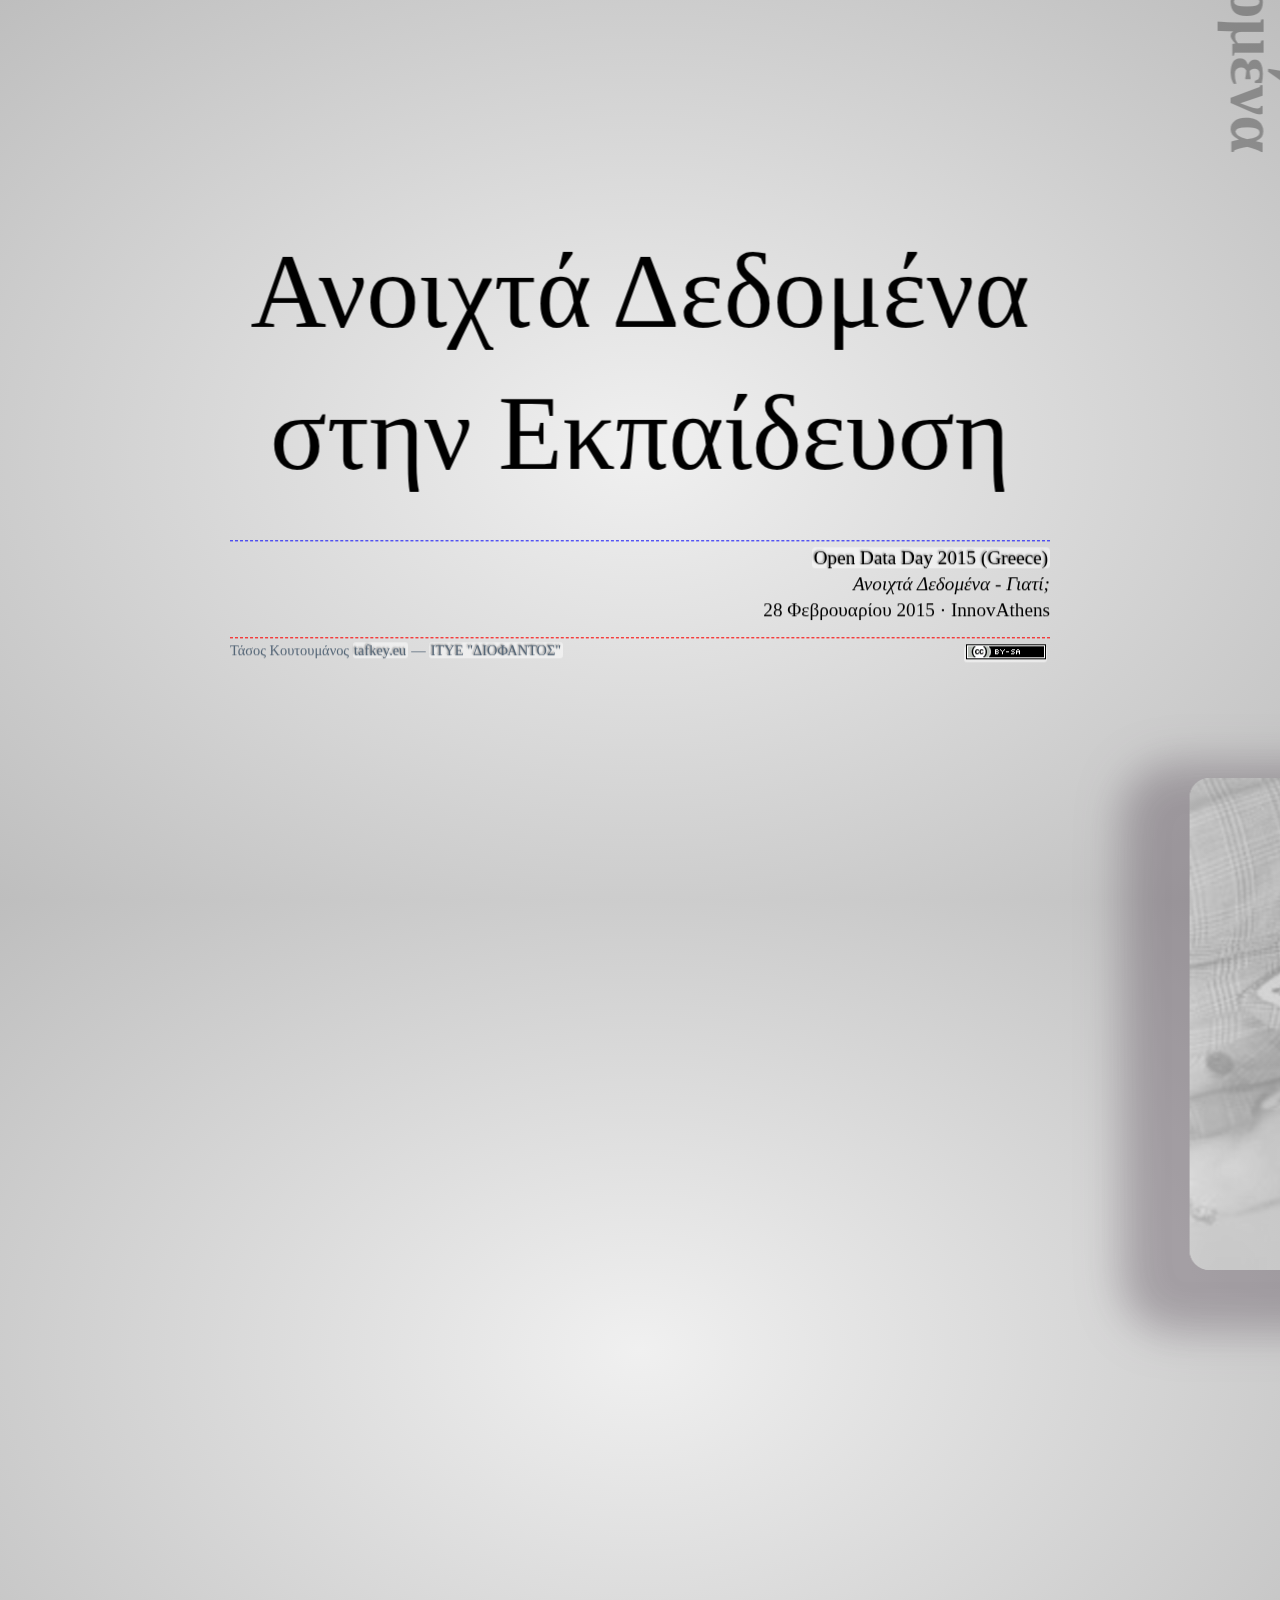
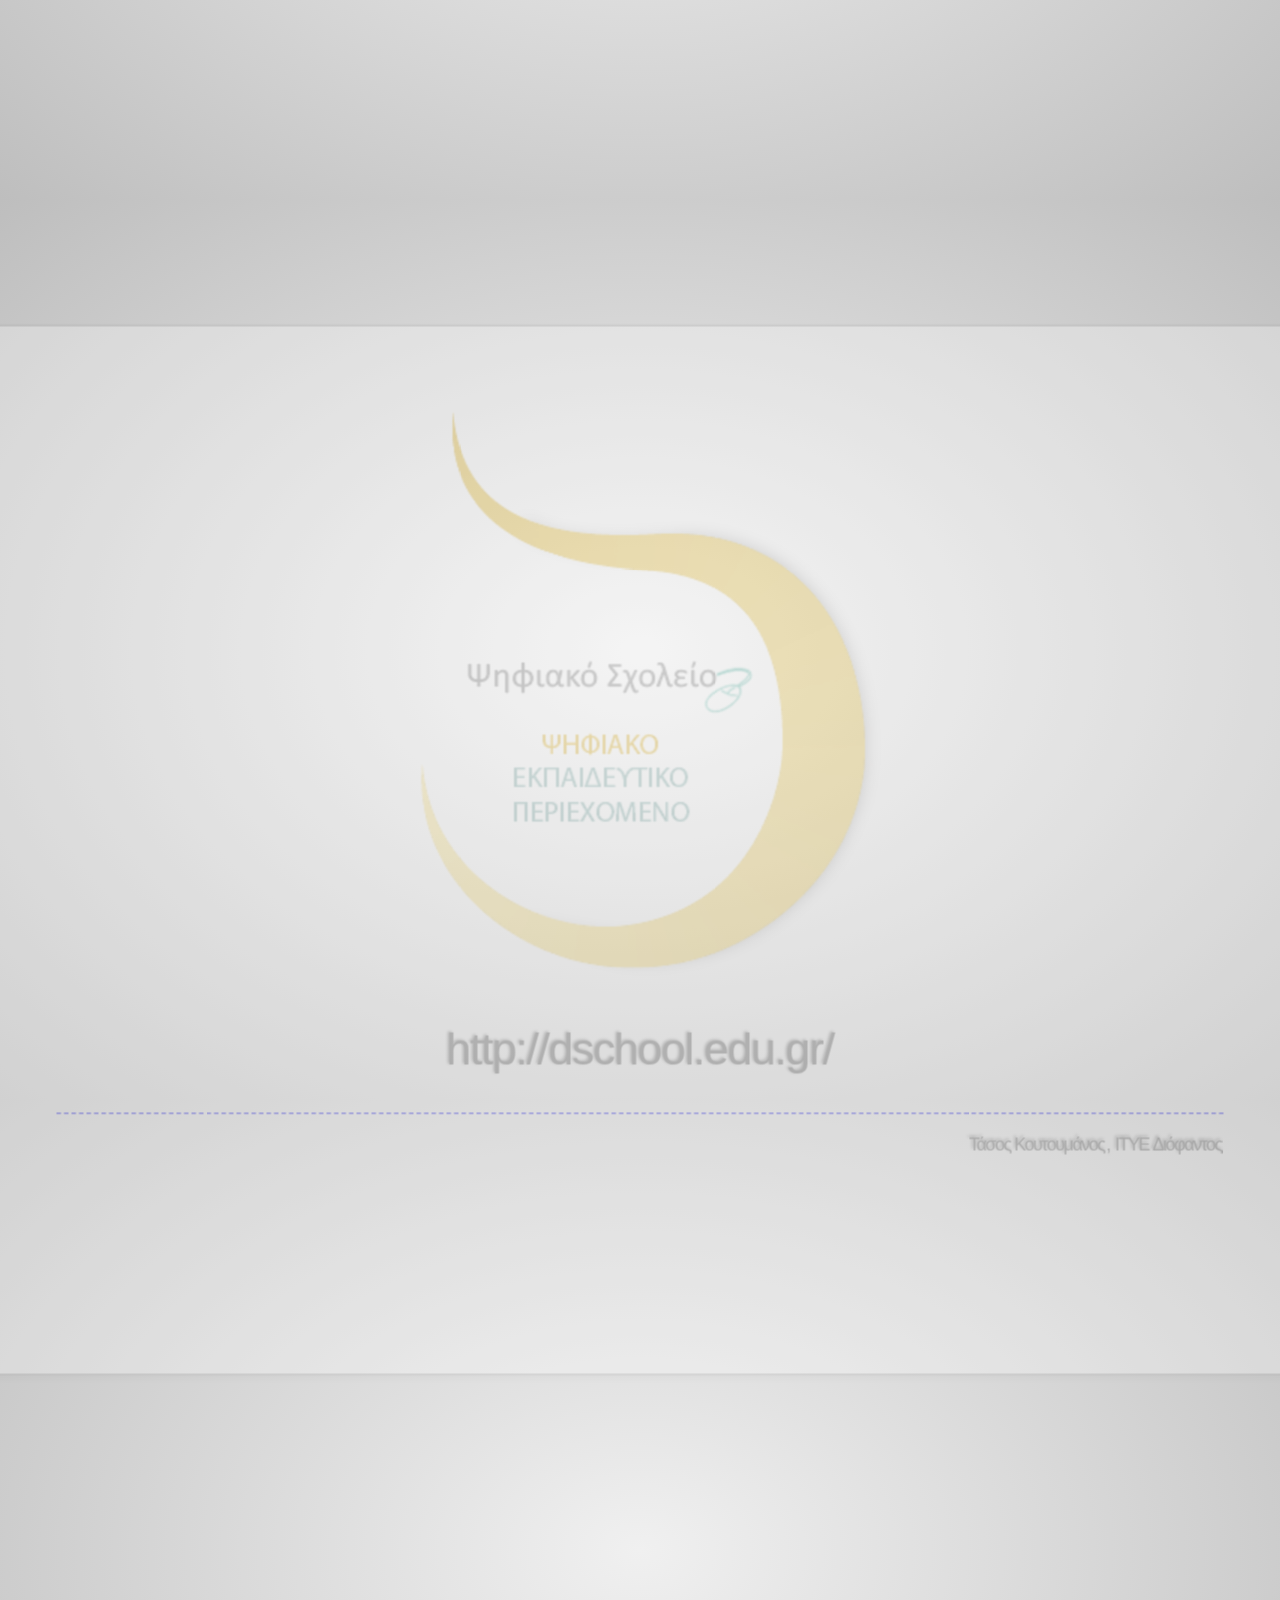
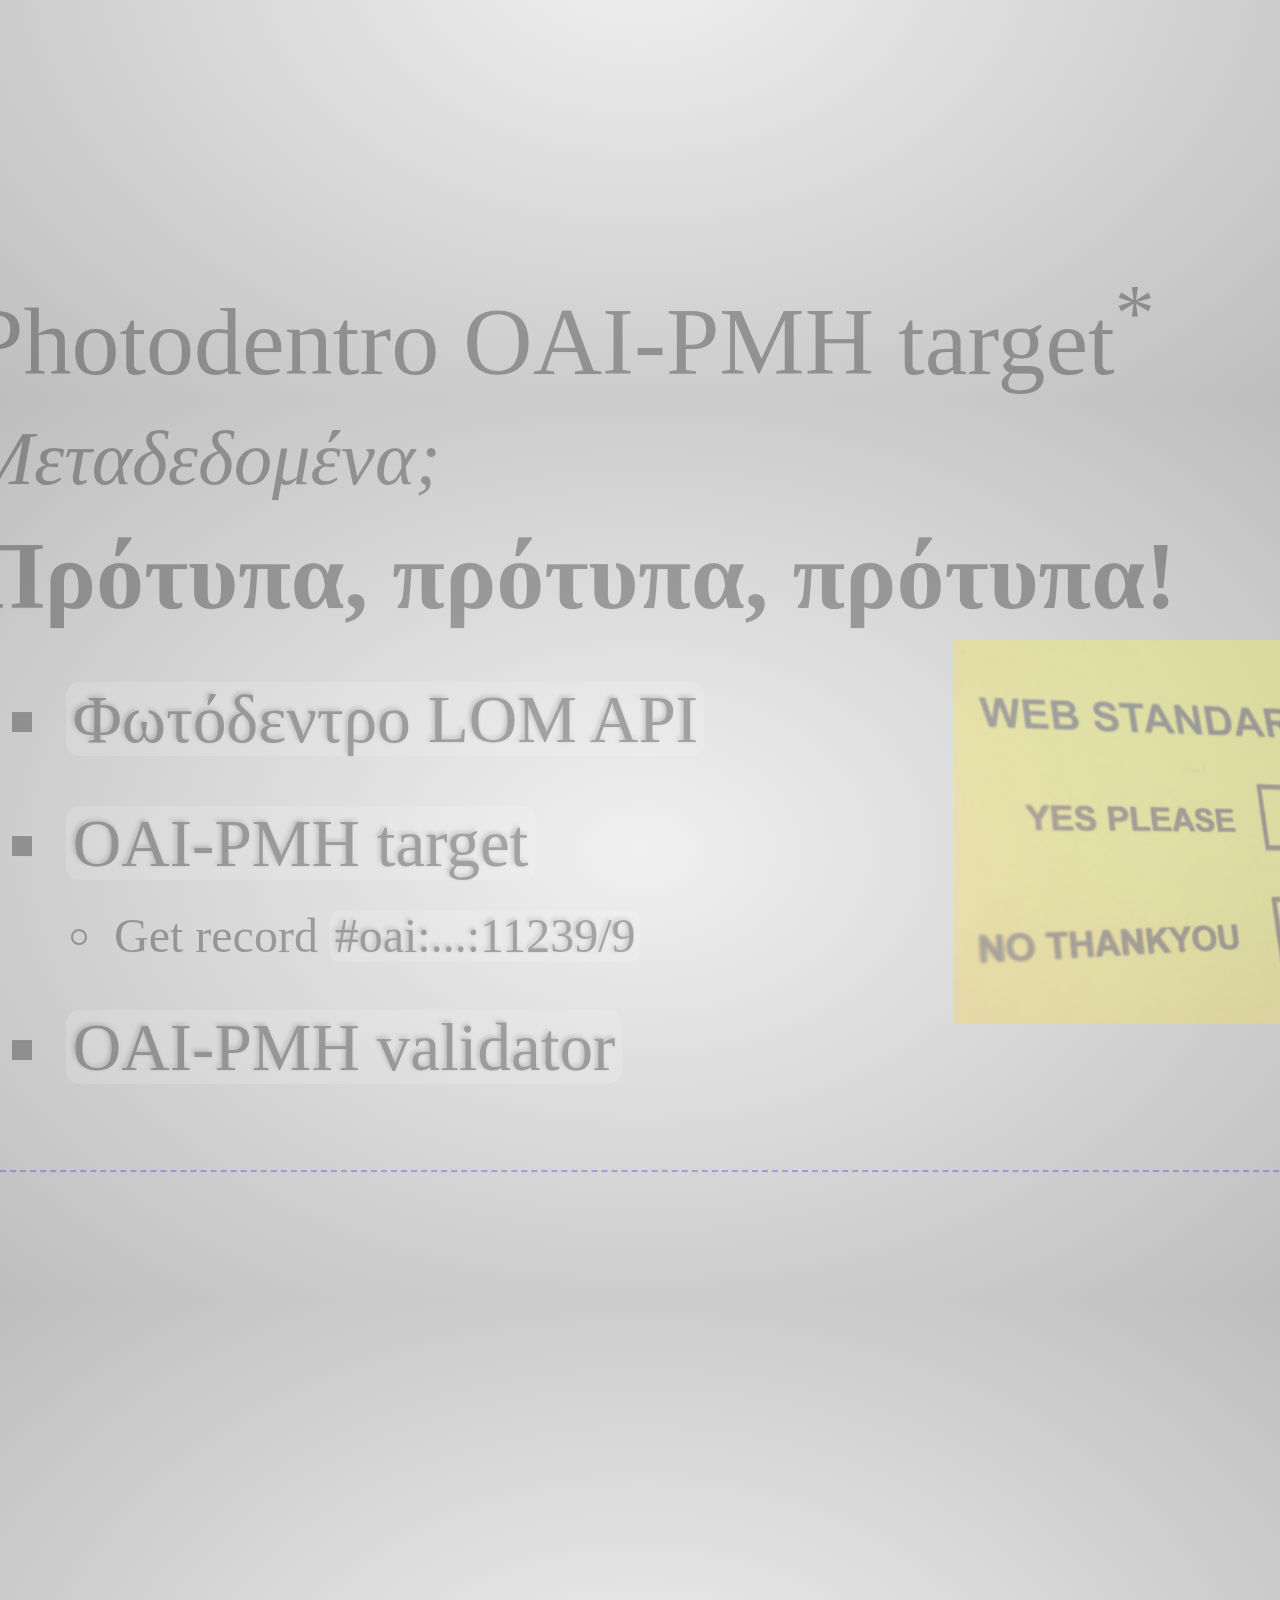
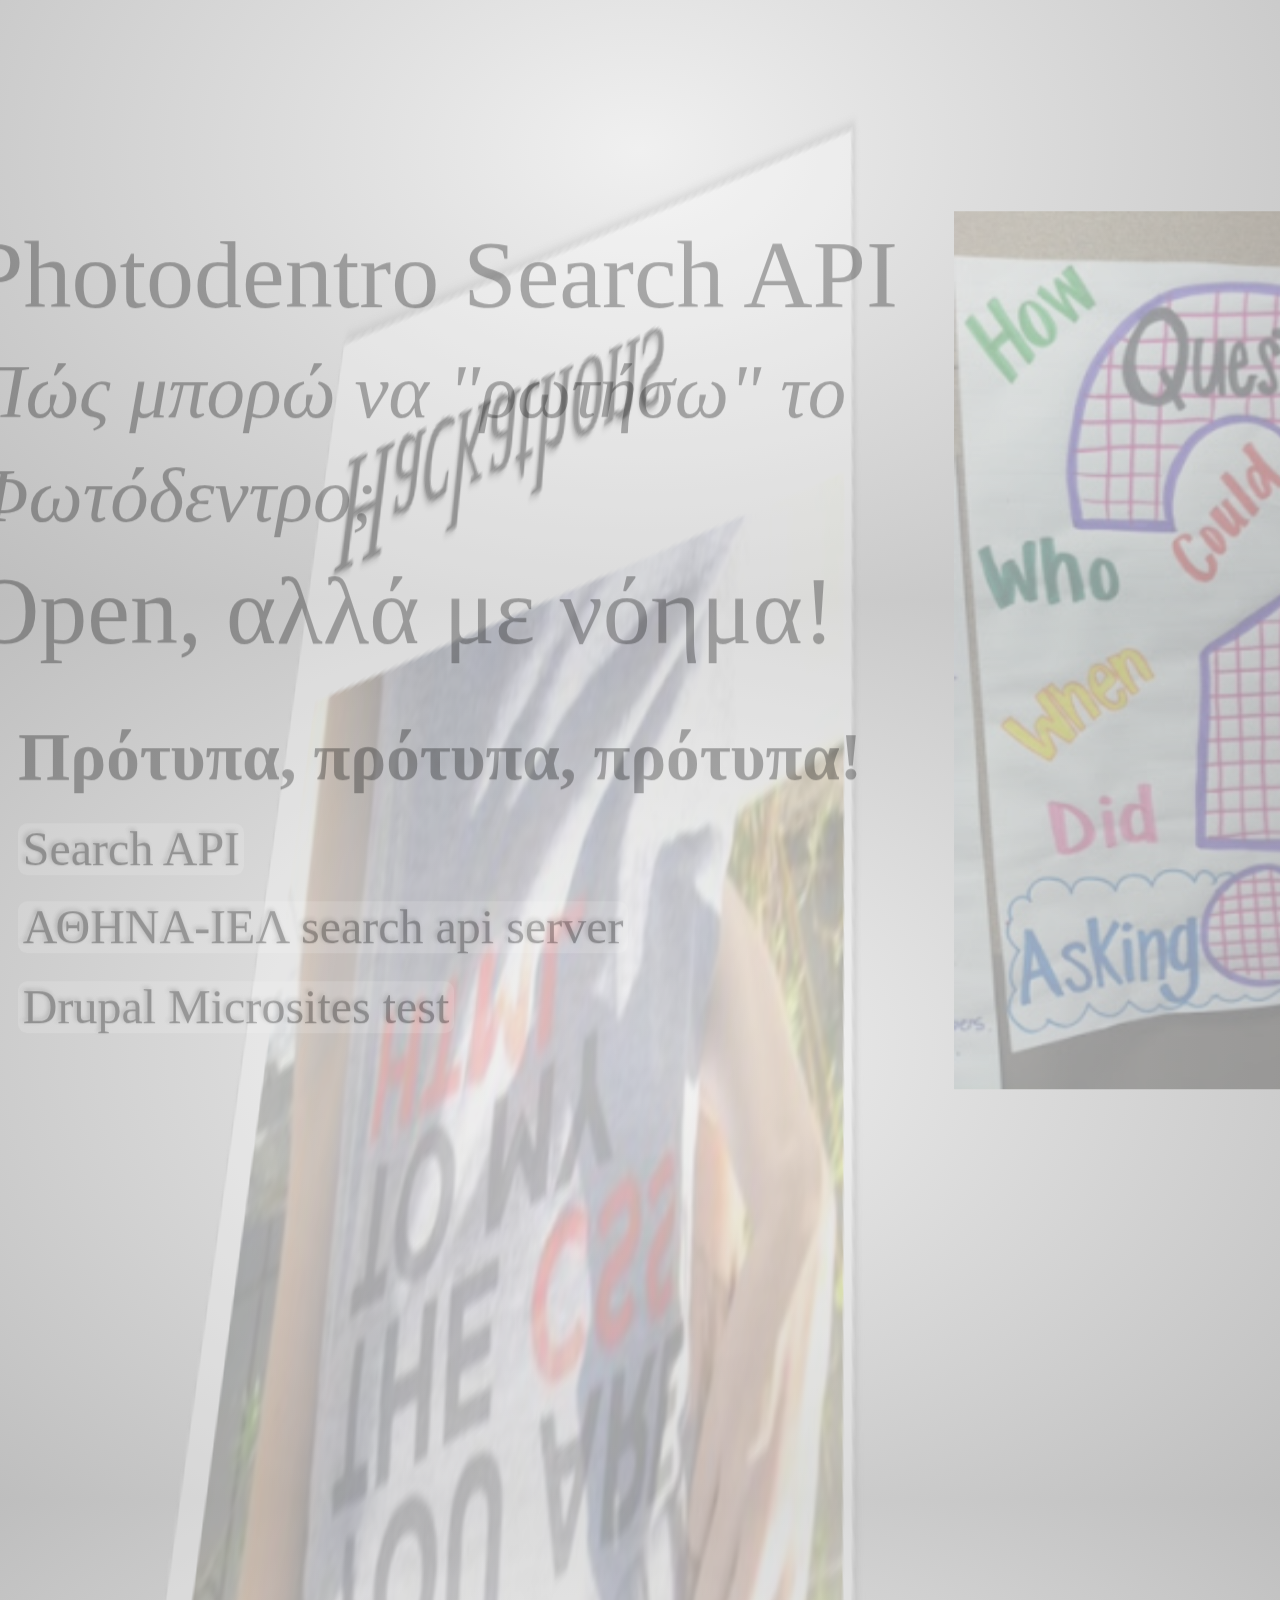
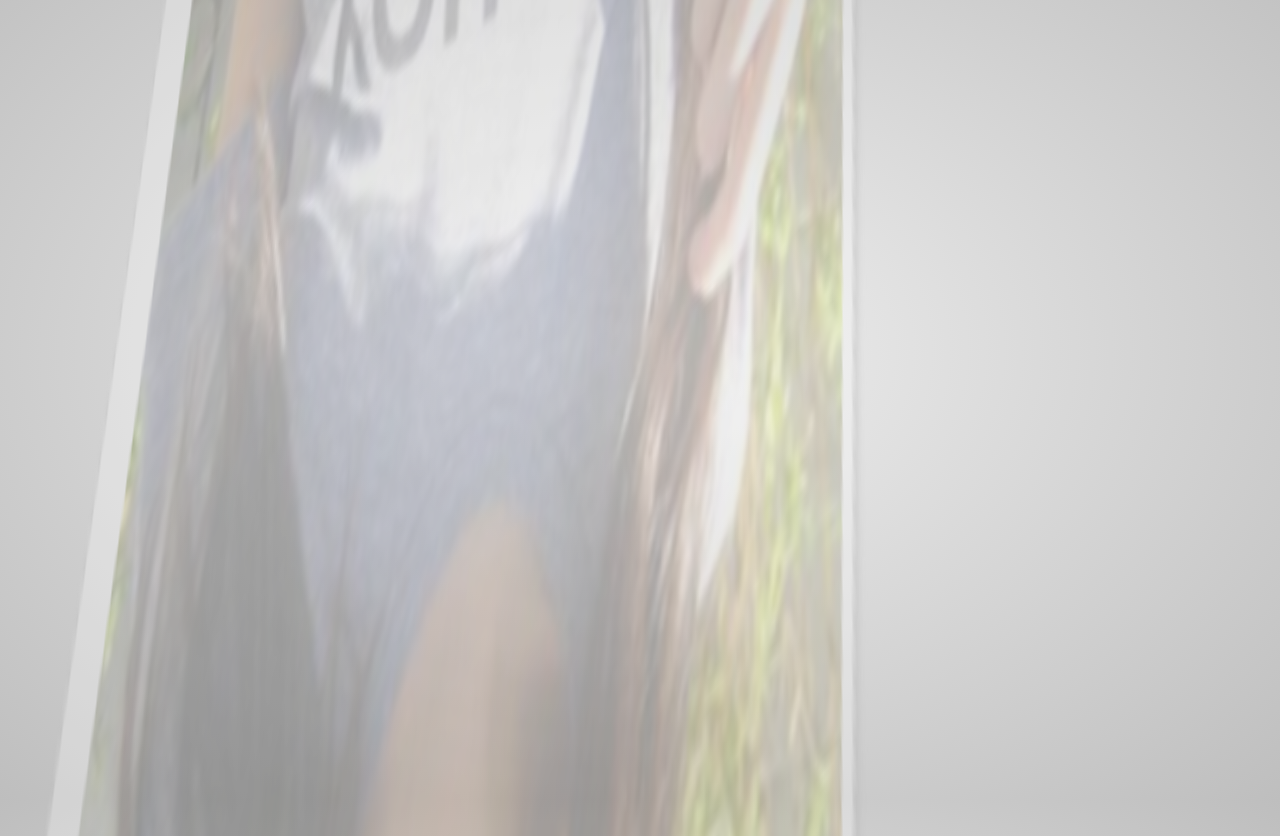
<file: odd15gr_edu-k12/ODD15gr_EDU-K12.html>
<!doctype html>
<html lang="el">
<head>
    <meta charset="utf-8" />
    <meta name="viewport" content="width=1024" />
    <meta name="apple-mobile-web-app-capable" content="yes" />
    <title>ODD15gr |K12</title>
    
    <meta name="description" content="Open Data Day 2015 Greece - Ανοιχτά Δεδομένα για την Εκπαίδευση" />
    <meta name="author" content="Τάσος Κουτουμανος <tafkey@about.me> -- ΙΤΥΕ 'ΔΙΟΦΑΝΤΟΣ'" />

    <!-- <link href="http://fonts.googleapis.com/css?family=Open+Sans:regular,semibold,italic,italicsemibold|PT+Sans:400,700,400italic,700italic|PT+Serif:400,700,400italic,700italic" rel="stylesheet" /> -->

    <link href="css/impress-tk.css" rel="stylesheet" />
    
    <link rel="shortcut icon" href="media/favicon.png" />
    <link rel="apple-touch-icon" href="media/apple-touch-icon.png" />
</head>

<body class="impress-not-supported">
    <div class="fallback-message">
        <p>Ο browser σου <b>δεν υποστηρίζει τις απαραίτητες λειτουργίες</b> για διαδραστική παρουσίαση. Για το λόγο αυτό εμφανίζεται μια περιορισμένη εκδοχή της παρουσίασης.</p>
        <p>Για τη διαδραστική εκδοχή θα πρέπει να χρησιμοποιήσεις μια σύγχρονη έκδοση του <b>Firefox</b>, <b>Chrome</b> ή <b>Safari</b></p>
    </div>


<div id="impress">

<!--     <div id="overview" class="step" data-x="3000" data-y="1500" data-scale="10">
    </div>
 -->

    <div id="cover" class="step title" data-x="-2000" data-y='-1500'>
      	<h1>Ανοιχτά Δεδομένα στην Εκπαίδευση</h1> 
        <p class="footer">
          <a target="_new" href="https://odi.ellak.gr/?p=42">Open Data Day 2015 (Greece)</a><br/>
          <span><i>Ανοιχτά Δεδομένα - Γιατί;</i></span><br>
          <span>28 Φεβρουαρίου 2015</span> ·
          <span>InnovAthens</span>
        </p>
        <p class="by"><span style="float: right; margin:0.2em;"><a href="http://creativecommons.org/licenses/by-sa/4.0/" rel="license"><img border="0" width="80px" height="15px" src="media/cc-by-sa-80x15.png" alt="Creative Commons License Attribution ShareAlike 4.0 International"/></a></span><!-- &copy;2015  -->Τάσος Κουτουμάνος <a href="http://tafkey.eu/">tafkey.eu</a> &mdash; <a href="http://www.cti.gr">ΙΤΥΕ &quot;ΔΙΟΦΑΝΤΟΣ&quot;</a></p>
    </div>

    <!-- <div class="step slide" data-x="-1000" data-y="-1500"> -->
    <div id="open" class="step" data-x="-1000" data-y="-1500" data-rotate="90" data-scale="2">
        <q><em>Open-*</em></q>
        <p><br/><img class="shadow right" src="media/puzzled.jpg"/></p>
        <ul class="bullet">
            <li class="bullet">Κώδικας</li>
            <li class="bullet">Λογισμικό</li>
            <li class="bullet"><b>Περιεχόμενο</b></li>
            <li class="bullet"><b>Δεδομένα</b></li>
            <li class="bullet"><b>Μεταδεδομένα</b></li>
        </ul>               
    </div>

    <div class="step slide" data-x="0" data-y="-1500">
        <q>Περιεχόμενο: <a href="http://ebooks.edu.gr/">e-books.edu.gr</a></q>
        <p><a target="_new" href="http://ebooks.edu.gr/"><img align="center" width="80%" src="media/ebooks-logo.png"/></a></p>
    </div>

    <div class="step slide" data-x="1000" data-y="-1500">
        <q>Περιεχόμενο<sup>*</sup>: <a href="http://photodentro.edu.gr/">photodentro.edu.gr</a></q>
        <p><a target="_new" href="http://photodentro.edu.gr/"><img align="center" width="300px" src="media/photodentro-logo.png"/></a></p>
        <p class="footer"><sup>*</sup>... κι όχι μόνο! Metadata</p>
    </div>

     <div id="data" class="step" data-x="0" data-y="0" data-scale="2">
        <h1>Data? <i>Meta</i>-data?</h1>
        <p><br/><img class="shadow right" src="media/data.jpg"/></p>
        <p>- Στατιστικά στοιχεία</p>
        <p>- Analytics</p>
        <p>- Μεταδεδομένα<sup>*</sup></p>
        <p class="footer"><sup>*</sup>δεδομένα για τα δεδομένα (και το περιεχόμενο) ...</p>
    </div>

    <!--
        
        This element introduces rotation.
        
        Notation shouldn't be a surprise. We use `data-rotate="90"` attribute, meaning that this
        element should be rotated by 90 degrees clockwise.
        
    -->
    <div id="photodentro" class="step" data-x="850" data-y="3000" data-rotate="90" data-scale="2">
        <h1> <b>Φωτόδεντρο</b></h1>
        <ul class="bullet">
            <li class="bullet">Φωτόδεντρο &gt; LOR <span class='small'>Μαθησιακά αντικείμενα</span></li>
            <li class="bullet">Φωτόδεντρο &gt; Video <span class='small'>Εκπαιδευτικά βίντεο</span></li>
            <li class="bullet">Φωτόδεντρο &gt; Edusoft <span class='small'>Εκπαιδευτικό λογισμικό</span></li>
            <li class="bullet">Φωτόδεντρο &gt; UGC <span class='small'>Υλικό χρηστών</span></li>
            <li class="bullet">Φωτόδεντρο &gt; OEP <span class='small'>Ανοιχτές εκπαιδευτικές πρακτικές</span></li>
            <li class="bullet">Φωτόδεντρο &gt; MEXT <span class='small'>Εξωτερικές πηγές</span></li>
            <li class="bullet">...</li>
            <li class="bullet">Φωτόδεντρο <b>Aggregator</b> <span class='small'>...</span></li>
        </ul>
    </div>


    <div id="metadata" class="step" data-x="-1850" data-y="2000" data-rotate="0" data-scale="2">
	    <p>Photodentro OAI-PMH target<sup>*</sup></p>
	    <blockquote>Μεταδεδομένα;</blockquote>
    	<b>Πρότυπα, πρότυπα, πρότυπα!</b>
	    <p><img align="right" src="media/web-standards.jpg" width="40%"/></p>
	    <ul class="bullet">
	        <li class="bullet"><a target="_new" href="http://gnosis.dschool.edu.gr">Φωτόδεντρο <span>LOM</span> API</a></li>
	        <li class="bullet"><a target="_new" href="http://aggregator.photodentro.edu.gr/oai/request?verb=Identify">OAI-PMH target</a></li>
	        <ul class="bullet2">
	        	<li class="bullet2">Get record <a target="_new" href="http://aggregator.photodentro.edu.gr/oai/request?verb=GetRecord&metadataPrefix=oai_lom&identifier=oai:aggregator.photodentro.edu.gr:11239/9">#oai:...:11239/9</a></li>
	        </ul>
	  	    <li class="bullet"><a target="_new" href="http://validator.oaipmh.com/">OAI-PMH validator</a> </li>
		  </ul>
    	<!-- http://www.connectedwebsolutions.com/blog/web-design/seo/web-standards-why-they-matter/  -->
	    <p class="footer"><sup>*</sup>(LOM based)</p>
    </div> 

    <div id="SearchAPI" class="step" data-x="-1850" data-y="3500" data-rotate="0" data-scale="2">
	    <q>Photodentro Search API</q>
	    <img align="right" src="media/question.jpg" width="40%"/>
	    <blockquote>Πώς μπορώ να "ρωτήσω" το Φωτόδεντρο;</blockquote>
	    <ul>
	        <li>Open, αλλά με νόημα!</li>
	    	<ul class="bullet2">
	    		<li class="bullet"><b>Πρότυπα, πρότυπα, πρότυπα!</b></li> 
		        <li class="bullet2"><a target="_new" href="http://photodentro-dev.cti.gr:3000/microsites">Search API</a></li>
		        <li class="bullet2"><a target="_new" href="http://tac.ilsp.gr:8993/items?q=mystery">ΑΘΗΝΑ-ΙΕΛ search api server</a></li>
		        <li class="bullet2"><a target="_new" href="http://150.140.91.45/micro">Drupal Microsites test</a></li>
		    </ul>
	    </ul>
	    <!-- http://adventuresoffirstgrade.blogspot.gr/2013/02/whooo-loves-main-idea.html -->
    </div> 


    <div id="big" class="step" data-x="3500" data-y="2100" data-rotate="180" data-scale="5">
        <p><b>Raw data.</b><span class="thoughts">Now!<sup>*</sup></span></p>
        <p class="by"><sup>*</sup><a target="_new" href="http://www.wired.co.uk/news/archive/2012-11/09/raw-data ">Tim Bernes Lee (2012)</a></p>
    </div>


    <div id="timbernerslee" class="step" data-x="500" data-y="1350" data-scale="2">
        <p><img src="media/timbernerslee.jpg" width="40%"/></p>
        <blockquote class="small">We have seen some of the power and acceleration which happens when governments such as the UK and US have put data on the web.<br>
        <br>
        <b>But this is the tip of the iceberg.</b> </blockquote>
    </div>

    <div id="tiny" class="step" data-x="2000" data-y="2525" data-z="-3000" data-rotate="300" data-scale="2">
        <p>Τα <b>data</b> είναι παντού....</p>
    </div>

    <div id="ing" class="step" data-x="3500" data-y="-850" data-rotate="270" data-scale="4">
        <p>στο <b class="positioning">περιεχόμενο</b>, στα <b class="rotating">μεταδεδομένα</b>, στις <b class="positioning">ταξινομίες</b>, στα <b class="rotating">keywords</b>, στις <b class="scaling">θεματικές</b> και φυσικά στα <b class="scaling">analytics!</b></p>
    </div>

    <div id="imagination" class="step" data-x="6700" data-y="-300" data-scale="4">
        <p>ο μόνος <b>περιορισμός</b> είναι η προστασία της <b class="imagination">ιδιωτικότητας<sup>*</sup></b></p>
        <p>... και <b class="imagination">εμείς!</b></p>
    
        <p class="footer"><sup>*</sup><a href="http://ec.europa.eu/justice/data-protection/article-29/documentation/opinion-recommendation/files/2014/wp216_en.pdf">European Regulators Article 29 &mdash; Data protection<br><b>Opinion 05/2014</b> on Anonymisation Techniques</a></p>



    </div>

    <div id="one-more-thing" class="step" data-x="7000" data-y="4000" data-scale="4">
        <p>Τέλος;</p>
    </div>

    <div id="end" class="step" data-x="-2000" data-y="4700" data-z="-100" data-rotate-x="-40" data-rotate-y="10" data-scale="2">
        <p>Όχι! Αυτή είναι μόνο η αρχή!</p>
        <div class="polaroid rotate_right" style="margin: 20px 0px 0px 160px">
            <a target="_new" href="http://vooza.com/videos/hackathon/"><img src="media/code-of-love-tshirt.jpg" alt="Good luck!" width="355" height="355" />
            <p class="caption">Hackathons</a></p>
        </div>
    </div>

    <div id="source" class="step" data-x="6300" data-y="2000" data-rotate="20" data-scale="4">
        <q>Η συνέχεια;</q>
        <ul class="bullet">
        	<li class="bullet2"><a target="_new" href="http://pro.europeana.eu/share-your-data/data-guidelines/edm-documentation" target="_new">European EDM</a> για εκπαιδευτικό μετασχολιασμό...</li>
        	<li class="bullet2">Φωτόδεντρο <a target="_new" href="http://gnosis.dschool.edu.gr/voc/">Vocabulary Bank</a></li>
        	<li class="bullet2">Αναλυτικά στοιχεία πρόσβασης <a target="_new" href="media/e-books_2015-02_Monthly_Analytics.pdf" >analytics</a></li>
        	<li class="bullet2">Ψηφιακή Εκπαιδευτική πλατφόρμα <a target="_new" href="http://beta.e-me.edu.gr">e-me</a> &amp; e-me apps</li>
        </ul>
    </div>

    <div data-x="-2000" data-y="500" class="step slide" id="who" data-scale="1.5">
        <p align="center"><img src="media/dschool-logo.png"></p>
        <p align="center"><a href="http://dschool.edu.gr">http://dschool.edu.gr/</a></p>
        <p class="footer"><a href="http://tafkey.eu">Τάσος Κουτουμάνος</a>, <a href="http://www.cti.gr">ITYE Διόφαντος</a></p>
    </div>


    <!--
        
        So to make a summary of all the possible attributes used to position presentation steps, we have:
        
        * `data-x`, `data-y`, `data-z` - they define the position of **the center** of step element on
            the canvas in pixels; their default value is 0;
        * `data-rotate-x`, `data-rotate-y`, 'data-rotate-z`, `data-rotate` - they define the rotation of
            the element around given axis in degrees; their default value is 0; `data-rotate` and `data-rotate-z`
            are exactly the same;
        * `data-scale` - defines the scale of step element; default value is 1
        
        These values are used by impress.js in CSS transformation functions, so for more information consult
        CSS transfrom docs: https://developer.mozilla.org/en/CSS/transform
        
    -->
    <div id="overview" class="step" data-x="3000" data-y="1500" data-scale="10">
    </div>

</div>

<!--
    
    Hint is not related to impress.js in any way.
    
    But it can show you how to use impress.js features in creative way.
    
    When the presentation step is shown (selected) its element gets the class of "active" and the body element
    gets the class based on active step id `impress-on-ID` (where ID is the step's id)... It may not be
    so clear because of all these "ids" in previous sentence, so for example when the first step (the one with
    the id of `bored`) is active, body element gets a class of `impress-on-bored`.
    
    This class is used by this hint below. Check CSS file to see how it's shown with delayed CSS animation when
    the first step of presentation is visible for a couple of seconds.
    
    ...
    
    And when it comes to this piece of JavaScript below ... kids, don't do this at home ;)
    It's just a quick and dirty workaround to get different hint text for touch devices.
    In a real world it should be at least placed in separate JS file ... and the touch content should be
    probably just hidden somewhere in HTML - not hard-coded in the script.
    
    Just sayin' ;)
    
-->
<div class="hint">
    <p>Μετακίνηση με το space ή τα βελάκια</p>
</div>
<script>
if ("ontouchstart" in document.documentElement) { 
    document.querySelector(".hint").innerHTML = "<p>Πάτησε αριστερά ή δεξιά για πλοήγηση</p>";
}
</script>

<!--
    http://validator.oaipmh.com/
    http://photodentro.edu.gr/oai-lor/request?verb=Identify

    http://aggregator.photodentro.edu.gr/oai/request?verb=ListRecords&metadataPrefix=oai_lom


	http://re.cs.uct.ac.za/
	http://oval.base-search.net/
	http://validator.oaipmh.com/
		http://photodentro.edu.gr/oai-lor/request



        // Supported keys are:
        // [space] - quite common in presentation software to move forward
        // [up] [right] / [down] [left] - again common and natural addition,
        // [pgdown] / [pgup] - often triggered by remote controllers,
        // [tab] - this one is quite controversial, but the reason it ended up on
        //   this list is quite an interesting story... Remember that strange part
        //   in the impress.js code where window is scrolled to 0,0 on every presentation
        //   step, because sometimes browser scrolls viewport because of the focused element?
        //   Well, the [tab] key by default navigates around focusable elements, so clicking
        //   it very often caused scrolling to focused element and breaking impress.js
        //   positioning. I didn't want to just prevent this default action, so I used [tab]
        //   as another way to moving to next step... And yes, I know that for the sake of
        //   consistency I should add [shift+tab] as opposite action...


-->
<script src="js/impress.js"></script>
<script>impress().init();</script>


</body>
</html>
</file>
<file: odd15gr_edu-k12/css/impress-tk.css>
/*In order to print, first disable javascript, set page to landscape and give it a go. tested with firefox*/

/* ==|== print styles =======================================================
   Print styles.
   Inlined to avoid required HTTP connection: h5bp.com/r
   ========================================================================== */

@media print {
  * { background: transparent !important; color: black !important; box-shadow:none !important; text-shadow: none !important; } /* Black prints faster: h5bp.com/s */
  a, a:visited { text-decoration: underline; }
  /*a[href]:after { content: " (" attr(href) ")"; }*/
  abbr[title]:after { content: " (" attr(title) ")"; }
  /*.ir a:after, a[href^="javascript:"]:after, a[href^="#"]:after { content: ""; } /* Don't show links for images, or javascript/internal links */*/
  thead { display: table-header-group; } /* h5bp.com/t */
  tr, img { page-break-inside: avoid; }
  img { max-width: 100% !important; }
  @page { margin: 0.1cm; }
  p, h2, h3 { orphans: 3; widows: 3; }
  h2, h3 { page-break-after: avoid; }

  /* Impress.js specific */
  .fallback-message { display: none; }
  @page land {size: landscape;}
  .step { page-break-inside: avoid; page-break-after: always; border: none; margin-top: 30px; }
  .step img { max-height: 100%; }

  /* plus some more step specific styles of your own
  #htop2 { display: none }
   */
}




/*
    We start with a good ol' reset.
    That's the one by Eric Meyer http://meyerweb.com/eric/tools/css/reset/

    You can probably argue if it is needed here, or not, but for sure it
    doesn't do any harm and gives us a fresh start.
*/

html, body, div, span, applet, object, iframe,
h1, h2, h3, h4, h5, h6, p, blockquote, pre,
a, abbr, acronym, address, big, cite, code,
del, dfn, em, img, ins, kbd, q, s, samp,
small, strike, strong, sub, tt, var,
b, u, i, center,
dl, dt, dd, ol, ul, li,
fieldset, form, label, legend,
table, caption, tbody, tfoot, thead, tr, th, td,
article, aside, canvas, details, embed,
figure, figcaption, footer, header, hgroup,
menu, nav, output, ruby, section, summary,
time, mark, audio, video {
    margin: 0;
    padding: 0;
    border: 0;
    font-size: 100%;
    font: inherit;
    vertical-align: baseline;
}

/* HTML5 display-role reset for older browsers */
article, aside, details, figcaption, figure,
footer, header, hgroup, menu, nav, section {
    display: block;
}

h1 { text-align: center; }

p.footer { font-size: 0.4em; text-align: right; margin-top: 2em; padding-top:0.2em; border-top: 1px dashed #1a1afa; }
p.by {font-size: 0.3em; color: #567; text-align:left; margin-top:1em; padding-top:0.2em; border-top: 1px dashed red;}

span.small { font-size: 0.7em; color: #4040f4; text-align: right};


body {
    line-height: 1;
}
ol, ul {
    list-style: none;
}
ul.bullet {
    list-style: square;
    padding-left:1em;
}
li.bullet {
    font-size: .7em;
    padding-top: .5em;
}
ul.bullet2 {
    list-style: circle;
    padding-left:0.5em;
}
li.bullet2 {
    font-size: .5em;
    padding-top: .3em;
}

/*blockquote, */
q {
    quotes: none;
}
/*blockquote:before, blockquote:after,*/
q:before, q:after {
    content: '';
    content: none;
}

blockquote {
    font-size: 0.8em; font-style: italic;
}

blockquote.small {
    font-size: 0.5em; line-height: 1.1em; font-style: italic
}

table {
    border-collapse: collapse;
    border-spacing: 0;
}

/*
    Now here is when interesting things start to appear.

    We set up <body> styles with default font and nice gradient in the background.
    And yes, there is a lot of repetition there because of -prefixes but we don't
    want to leave anybody behind.
*/
body {
    font-family: 'PT Sans', sans-serif;
    min-height: 740px;

    background: rgb(215, 215, 215);
    background: -webkit-gradient(radial, 50% 50%, 0, 50% 50%, 500, from(rgb(240, 240, 240)), to(rgb(190, 190, 190)));
    background: -webkit-radial-gradient(rgb(240, 240, 240), rgb(190, 190, 190));
    background:    -moz-radial-gradient(rgb(240, 240, 240), rgb(190, 190, 190));
    background:     -ms-radial-gradient(rgb(240, 240, 240), rgb(190, 190, 190));
    background:      -o-radial-gradient(rgb(240, 240, 240), rgb(190, 190, 190));
    background:         radial-gradient(rgb(240, 240, 240), rgb(190, 190, 190));
}

/*
    Now let's bring some text styles back ...
*/
b, strong { font-weight: bold }
i, em { font-style: italic }

/*
    ... and give links a nice look.
*/
a {
    color: inherit;
    text-decoration: none;
    padding: 0 0.1em;
    background: rgba(255,255,255,0.5);
    text-shadow: -1px -1px 2px rgba(100,100,100,0.9);
    border-radius: 0.2em;

    -webkit-transition: 0.5s;
    -moz-transition:    0.5s;
    -ms-transition:     0.5s;
    -o-transition:      0.5s;
    transition:         0.5s;
}

a:hover,
a:focus {
    background: rgba(255,255,255,1);
    text-shadow: -1px -1px 2px rgba(100,100,100,0.5);
}

/*
    Because the main point behind the impress.js demo is to demo impress.js
    we display a fallback message for users with browsers that don't support
    all the features required by it.

    All of the content will be still fully accessible for them, but I want
    them to know that they are missing something - that's what the demo is
    about, isn't it?

    And then we hide the message, when support is detected in the browser.
*/

.fallback-message {
    font-family: sans-serif;
    line-height: 1.3;

    width: 780px;
    padding: 10px 10px 0;
    margin: 20px auto;

    border: 1px solid #E4C652;
    border-radius: 10px;
    background: #EEDC94;
}

.fallback-message p {
    margin-bottom: 10px;
}

.impress-supported .fallback-message {
    display: none;
}

/*
    Now let's style the presentation steps.

    We start with basics to make sure it displays correctly in everywhere ...
*/

.step {
    position: relative;
    width: 900px;
    padding: 40px;
    margin: 20px auto;

    -webkit-box-sizing: border-box;
    -moz-box-sizing:    border-box;
    -ms-box-sizing:     border-box;
    -o-box-sizing:      border-box;
    box-sizing:         border-box;

    font-family: 'PT Serif', georgia, serif;
    font-size: 48px;
    line-height: 1.35;
}

/*
    ... and we enhance the styles for impress.js.

    Basically we remove the margin and make inactive steps a little bit transparent.
*/
.impress-enabled .step {
    margin: 0;
    opacity: 0.3;

    -webkit-transition: opacity 1s;
    -moz-transition:    opacity 1s;
    -ms-transition:     opacity 1s;
    -o-transition:      opacity 1s;
    transition:         opacity 1s;
}

.impress-enabled .step.active { opacity: 1 }

/*
    These 'slide' step styles were heavily inspired by HTML5 Slides:
    http://html5slides.googlecode.com/svn/trunk/styles.css

    ;)

    They cover everything what you see on first three steps of the demo.
*/
.slide {
    display: block;

    width: 900px;
    height: 700px;
    padding: 40px 60px;

    background-color: white;
    border: 1px solid rgba(0, 0, 0, .3);
    border-radius: 10px;
    box-shadow: 0 2px 6px rgba(0, 0, 0, .1);

    color: rgb(102, 102, 102);
    text-shadow: 0 2px 2px rgba(0, 0, 0, .1);

    font-family: 'Open Sans', Arial, sans-serif;
    font-size: 30px;
    line-height: 36px;
    letter-spacing: -1px;
}

.slide q {
    display: block;
    font-size: 50px;
    line-height: 72px;

    margin-top: 100px;
}

.slide q strong {
    white-space: nowrap;
}

/*
    And now we start to style each step separately.

    I agree that this may be not the most efficient, object-oriented and
    scalable way of styling, but most of steps have quite a custom look
    and typography tricks here and there, so they had to be styled separately.

    First is the title step with a big <h1> (no room for padding) and some
    3D positioning along Z axis.
*/

#title {
    padding: 0;
}

#title .try {
    font-size: 64px;
    position: absolute;
    top: -0.5em;
    left: 1.5em;

    -webkit-transform: translateZ(20px);
    -moz-transform:    translateZ(20px);
    -ms-transform:     translateZ(20px);
    -o-transform:      translateZ(20px);
    transform:         translateZ(20px);
}

.title h1 {
    font-size: 100px;

    -webkit-transform: translateZ(50px);
    -moz-transform:    translateZ(50px);
    -ms-transform:     translateZ(50px);
    -o-transform:      translateZ(50px);
    transform:         translateZ(50px);
}

.footnote {
    font-size: 32px;
}

/*
    Second step is nothing special, just a text with a link, so it doesn't need
    any special styling.

    Let's move to 'big thoughts' with centered text and custom font sizes.
*/
#big {
    width: 600px;
    text-align: center;
    font-size: 60px;
    line-height: 1;
}

#big b {
    display: block;
    font-size: 200px;
    line-height: 200px;
}

#big .thoughts {
    font-size: 90px;
    line-height: 120px;

    -webkit-transform: rotate(-10deg);
    -moz-transform:    rotate(-10deg);
    -ms-transform:     rotate(-10deg);
    -o-transform:      rotate(-10deg);
    transform:         rotate(-10deg);

    -webkit-transition-delay: 0.25s;
    -moz-transition-delay:    0.25s;
    -ms-transition-delay:     0.25s;
    -o-transition-delay:      0.25s;
    transition-delay:         0.25s;

}

/*
    'Tiny ideas' just need some tiny styling.
*/
#tiny {
    width: 500px;
    text-align: center;
}

/*
    This step has some animated text ...
*/
#ing { width: 500px }

/*
    ... so we define display to `inline-block` to enable transforms and
    transition duration to 0.5s ...
*/
#ing b {
    display: inline-block;
    -webkit-transition: 0.5s;
    -moz-transition:    0.5s;
    -ms-transition:     0.5s;
    -o-transition:      0.5s;
    transition:         0.5s;
}

/*
    ... and we want 'positioning` word to move up a bit when the step gets
    `present` class ...
*/
#ing.present .positioning {
    -webkit-transform: translateY(-10px);
    -moz-transform:    translateY(-10px);
    -ms-transform:     translateY(-10px);
    -o-transform:      translateY(-10px);
    transform:         translateY(-10px);
}

/*
    ... 'rotating' to rotate a quarter of a second later ...
*/
#ing.present .rotating {
    -webkit-transform: rotate(-10deg);
    -moz-transform:    rotate(-10deg);
    -ms-transform:     rotate(-10deg);
    -o-transform:      rotate(-10deg);
    transform:         rotate(-10deg);

    -webkit-transition-delay: 0.25s;
    -moz-transition-delay:    0.25s;
    -ms-transition-delay:     0.25s;
    -o-transition-delay:      0.25s;
    transition-delay:         0.25s;
}

/*
    ... and 'scaling' to scale down after another quarter of a second.
*/
#ing.present .scaling {
    -webkit-transform: scale(0.7);
    -moz-transform:    scale(0.7);
    -ms-transform:     scale(0.7);
    -o-transform:      scale(0.7);
    transform:         scale(0.7);

    -webkit-transition-delay: 0.5s;
    -moz-transition-delay:    0.5s;
    -ms-transition-delay:     0.5s;
    -o-transition-delay:      0.5s;
    transition-delay:         0.5s;
}

/*
    The 'imagination' step is again some boring font-sizing.
*/

#imagination {
    width: 800px;
}

#imagination .imagination {
    font-size: 78px;
}

/*
    There is nothing really special about 'use the source, Luke' step, too,
    except maybe of the Yoda background.

    As you can see below I've 'hard-coded' it in data URL.
    That's not the best way to serve images, but because that's just this one
    I decided it will be OK to have it this way.

    Just make sure you don't blindly copy this approach.
*/
#source {
    width: 700px;
    padding-bottom: 300px;

    /* Yoda Icon :: Pixel Art from Star Wars http://www.pixeljoint.com/pixelart/1423.htm */
    background-image: url([data-uri]);
    background-position: bottom right;
    background-repeat: no-repeat;
}

#source q {
    font-size: 60px;
}

/*
    And the "it's in 3D" step again brings some 3D typography - just for fun.

    Because we want to position <span> elements in 3D we set transform-style to
    `preserve-3d` on the paragraph.
    It is not needed by webkit browsers, but it is in Firefox. It's hard to say
    which behaviour is correct as 3D transforms spec is not very clear about it.
*/
#end p {
    -webkit-transform-style: preserve-3d;
    -moz-transform-style:    preserve-3d; /* Y U need this Firefox?! */
    -ms-transform-style:     preserve-3d;
    -o-transform-style:      preserve-3d;
    transform-style:         preserve-3d;
}

/*
    Below we position each word separately along Z axis and we want it to transition
    to default position in 0.5s when the step gets `present` class.

    Quite a simple idea, but lot's of styles and prefixes.
*/
#end span,
#end b {
    display: inline-block;
    -webkit-transform: translateZ(40px);
    -moz-transform:    translateZ(40px);
    -ms-transform:     translateZ(40px);
    -o-transform:      translateZ(40px);
     transform:        translateZ(40px);

    -webkit-transition: 0.5s;
    -moz-transition:    0.5s;
    -ms-transition:     0.5s;
    -o-transition:      0.5s;
    transition:         0.5s;
}

#its-in-3d .have {
    -webkit-transform: translateZ(-40px);
    -moz-transform:    translateZ(-40px);
    -ms-transform:     translateZ(-40px);
    -o-transform:      translateZ(-40px);
    transform:         translateZ(-40px);
}

#its-in-3d .you {
    -webkit-transform: translateZ(20px);
    -moz-transform:    translateZ(20px);
    -ms-transform:     translateZ(20px);
    -o-transform:      translateZ(20px);
    transform:         translateZ(20px);
}

#its-in-3d .noticed {
    -webkit-transform: translateZ(-40px);
    -moz-transform:    translateZ(-40px);
    -ms-transform:     translateZ(-40px);
    -o-transform:      translateZ(-40px);
    transform:         translateZ(-40px);
}

#its-in-3d .its {
    -webkit-transform: translateZ(60px);
    -moz-transform:    translateZ(60px);
    -ms-transform:     translateZ(60px);
    -o-transform:      translateZ(60px);
    transform:         translateZ(60px);
}

#its-in-3d .in {
    -webkit-transform: translateZ(-10px);
    -moz-transform:    translateZ(-10px);
    -ms-transform:     translateZ(-10px);
    -o-transform:      translateZ(-10px);
    transform:         translateZ(-10px);
}

#its-in-3d .footnote {
    font-size: 32px;

    -webkit-transform: translateZ(-10px);
    -moz-transform:    translateZ(-10px);
    -ms-transform:     translateZ(-10px);
    -o-transform:      translateZ(-10px);
    transform:         translateZ(-10px);
}

#its-in-3d.present span,
#its-in-3d.present b {
    -webkit-transform: translateZ(0px);
    -moz-transform:    translateZ(0px);
    -ms-transform:     translateZ(0px);
    -o-transform:      translateZ(0px);
    transform:         translateZ(0px);
}

/*
    The last step is an overview.
    There is no content in it, so we make sure it's not visible because we want
    to be able to click on other steps.

*/
#overview { display: none }

/*
    We also make other steps visible and give them a pointer cursor using the
    `impress-on-` class.
*/
.impress-on-overview .step {
    opacity: 1;
    cursor: pointer;
}


/*
    Now, when we have all the steps styled let's give users a hint how to navigate
    around the presentation.

    The best way to do this would be to use JavaScript, show a delayed hint for a
    first time users, then hide it and store a status in cookie or localStorage...

    But I wanted to have some CSS fun and avoid additional scripting...

    Let me explain it first, so maybe the transition magic will be more readable
    when you read the code.

    First of all I wanted the hint to appear only when user is idle for a while.
    You can't detect the 'idle' state in CSS, but I delayed a appearing of the
    hint by 5s using transition-delay.

    You also can't detect in CSS if the user is a first-time visitor, so I had to
    make an assumption that I'll only show the hint on the first step. And when
    the step is changed hide the hint, because I can assume that user already
    knows how to navigate.

    To summarize it - hint is shown when the user is on the first step for longer
    than 5 seconds.

    The other problem I had was caused by the fact that I wanted the hint to fade
    in and out. It can be easily achieved by transitioning the opacity property.
    But that also meant that the hint was always on the screen, even if totally
    transparent. It covered part of the screen and you couldn't correctly clicked
    through it.
    Unfortunately you cannot transition between display `block` and `none` in pure
    CSS, so I needed a way to not only fade out the hint but also move it out of
    the screen.

    I solved this problem by positioning the hint below the bottom of the screen
    with CSS transform and moving it up to show it. But I also didn't want this move
    to be visible. I wanted the hint only to fade in and out visually, so I delayed
    the fade in transition, so it starts when the hint is already in its correct
    position on the screen.

    I know, it sounds complicated ... maybe it would be easier with the code?
*/

.hint {
    /*
        We hide the hint until presentation is started and from browsers not supporting
        impress.js, as they will have a linear scrollable view ...
    */
    display: none;

    /*
        ... and give it some fixed position and nice styles.
    */
    position: fixed;
    left: 0;
    right: 0;
    bottom: 200px;

    background: rgba(0,0,0,0.5);
    color: #EEE;
    text-align: center;

    font-size: 50px;
    padding: 20px;

    z-index: 100;

    /*
        By default we don't want the hint to be visible, so we make it transparent ...
    */
    opacity: 0;

    /*
        ... and position it below the bottom of the screen (relative to it's fixed position)
    */
    -webkit-transform: translateY(400px);
    -moz-transform:    translateY(400px);
    -ms-transform:     translateY(400px);
    -o-transform:      translateY(400px);
    transform:         translateY(400px);

    /*
        Now let's imagine that the hint is visible and we want to fade it out and move out
        of the screen.

        So we define the transition on the opacity property with 1s duration and another
        transition on transform property delayed by 1s so it will happen after the fade out
        on opacity finished.

        This way user will not see the hint moving down.
    */
    -webkit-transition: opacity 1s, -webkit-transform 0.5s 1s;
    -moz-transition:    opacity 1s,    -moz-transform 0.5s 1s;
    -ms-transition:     opacity 1s,     -ms-transform 0.5s 1s;
    -o-transition:      opacity 1s,      -o-transform 0.5s 1s;
    transition:         opacity 1s,         transform 0.5s 1s;
}

/*
    Now we 'enable' the hint when presentation is initialized ...
*/
.impress-enabled .hint { display: block }

/*
    ... and we will show it when the first step (with id 'bored') is active.
*/
.impress-on-bored .hint {
    /*
        We remove the transparency and position the hint in its default fixed
        position.
    */
    opacity: 1;

    -webkit-transform: translateY(0px);
    -moz-transform:    translateY(0px);
    -ms-transform:     translateY(0px);
    -o-transform:      translateY(0px);
    transform:         translateY(0px);

    /*
        Now for fade in transition we have the oposite situation from the one
        above.

        First after 4.5s delay we animate the transform property to move the hint
        into its correct position and after that we fade it in with opacity
        transition.
    */
    -webkit-transition: opacity 1s 5s, -webkit-transform 0.5s 4.5s;
    -moz-transition:    opacity 1s 5s,    -moz-transform 0.5s 4.5s;
    -ms-transition:     opacity 1s 5s,     -ms-transform 0.5s 4.5s;
    -o-transition:      opacity 1s 5s,      -o-transform 0.5s 4.5s;
    transition:         opacity 1s 5s,         transform 0.5s 4.5s;
}

/*
    And as the last thing there is a workaround for quite strange bug.
    It happens a lot in Chrome. I don't remember if I've seen it in Firefox.

    Sometimes the element positioned in 3D (especially when it's moved back
    along Z axis) is not clickable, because it falls 'behind' the <body>
    element.

    To prevent this, I decided to make <body> non clickable by setting
    pointer-events property to `none` value.
    Value if this property is inherited, so to make everything else clickable
    I bring it back on the #impress element.

    If you want to know more about `pointer-events` here are some docs:
    https://developer.mozilla.org/en/CSS/pointer-events

    There is one very important thing to notice about this workaround - it makes
    everything 'unclickable' except what's in #impress element.

    So use it wisely ... or don't use at all.
*/
.impress-enabled          { pointer-events: none }
.impress-enabled #impress { pointer-events: auto }

/*
    There is one funny thing I just realized.

    Thanks to this workaround above everything except #impress element is invisible
    for click events. That means that the hint element is also not clickable.
    So basically all of this transforms and delayed transitions trickery was probably
    not needed at all...

    But it was fun to learn about it, wasn't it?
*/


div.polaroid {
    width:355px;
    padding:10px 10px 20px 10px;
    border:1px solid #BFBFBF;
    background-color:white;
    /* Add box-shadow */
    box-shadow:2px 2px 3px #aaaaaa;
}

div.rotate_right {
    -ms-transform:rotate(-8deg); /* IE 9 */
    -webkit-transform:rotate(-8deg); /* Safari and Chrome */
    transform:rotate(-8deg);
}

img.shadow {
    -webkit-box-shadow: 12px 15px 21px 19px rgba(54,38,54,1);
    -moz-box-shadow: 12px 15px 21px 19px rgba(54,38,54,1);
    box-shadow: 12px 15px 21px 19px rgba(54,38,54,1);
    border-radius: 10px 10px 10px 10px;
    -moz-border-radius: 10px 10px 10px 10px;
    -webkit-border-radius: 10px 10px 10px 10px;
    border: 0px solid #000000;
}

img.right {
    float: right;
}
</file>
